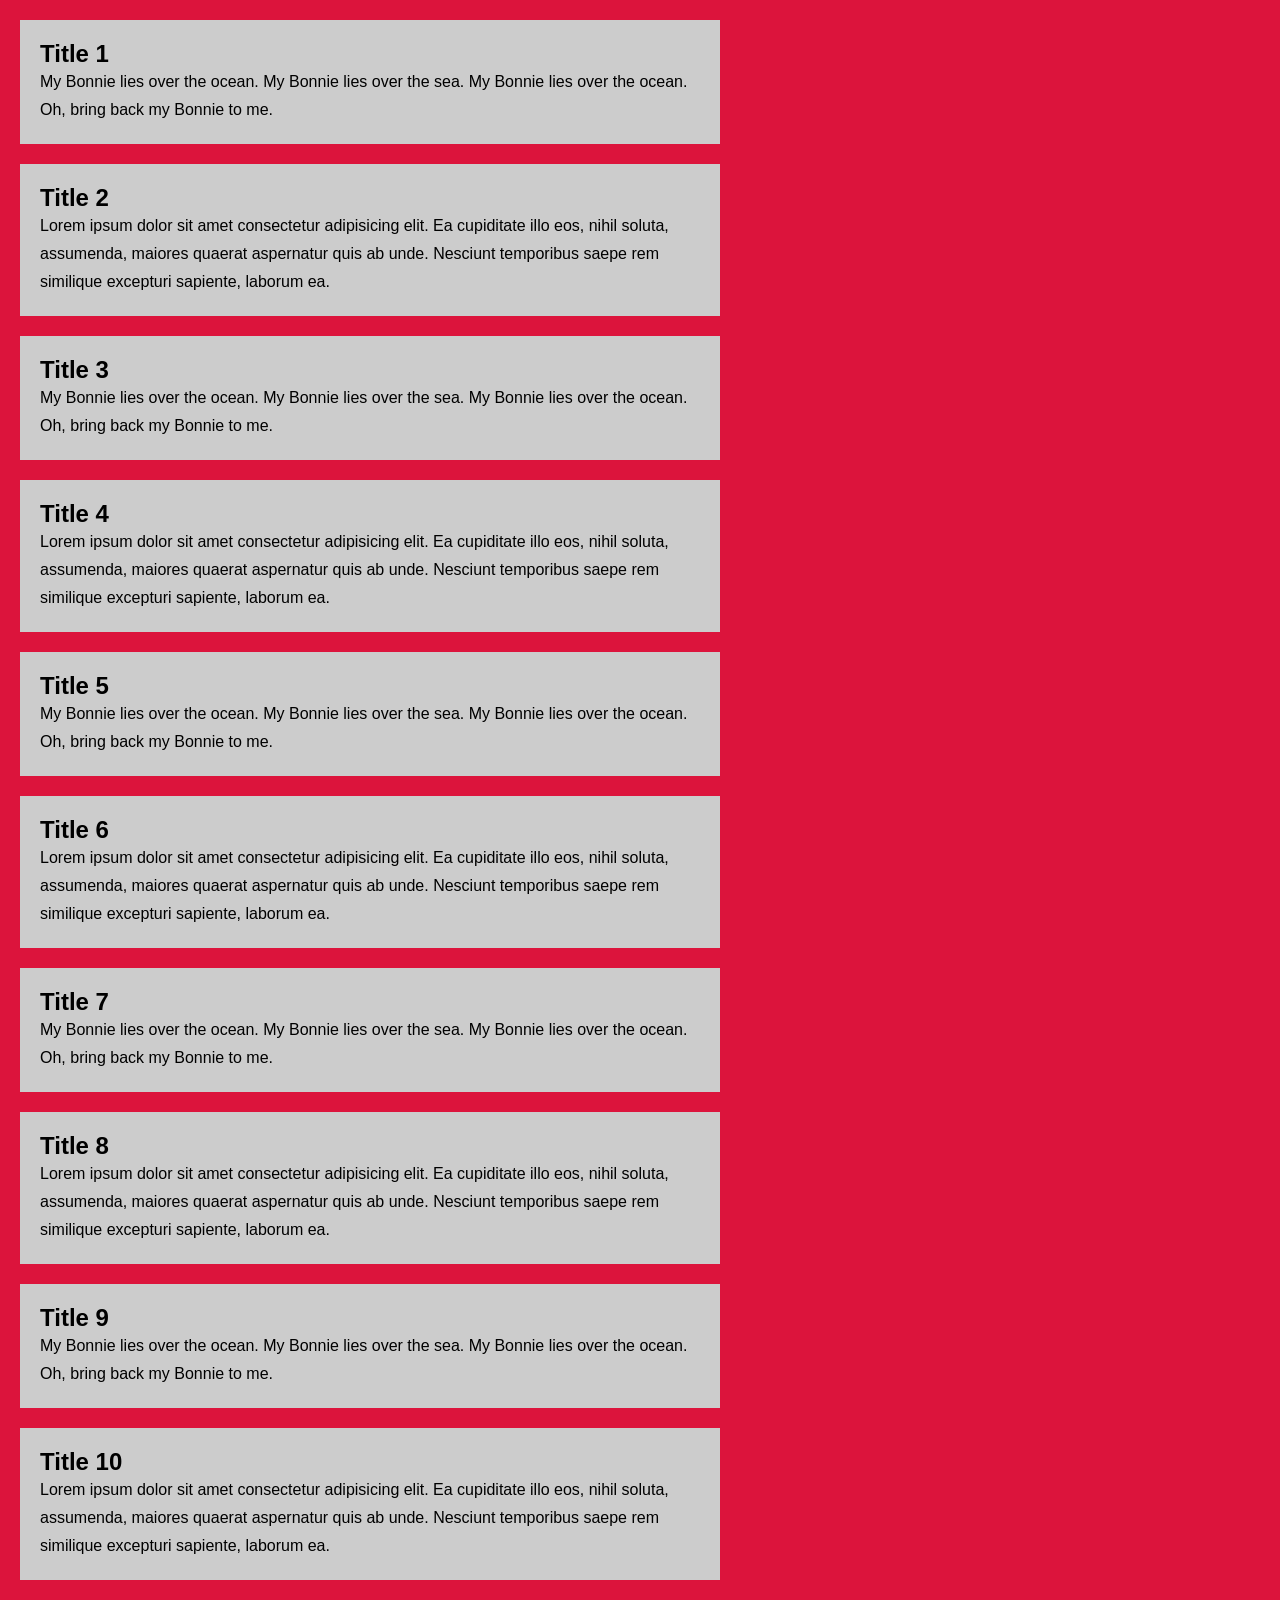
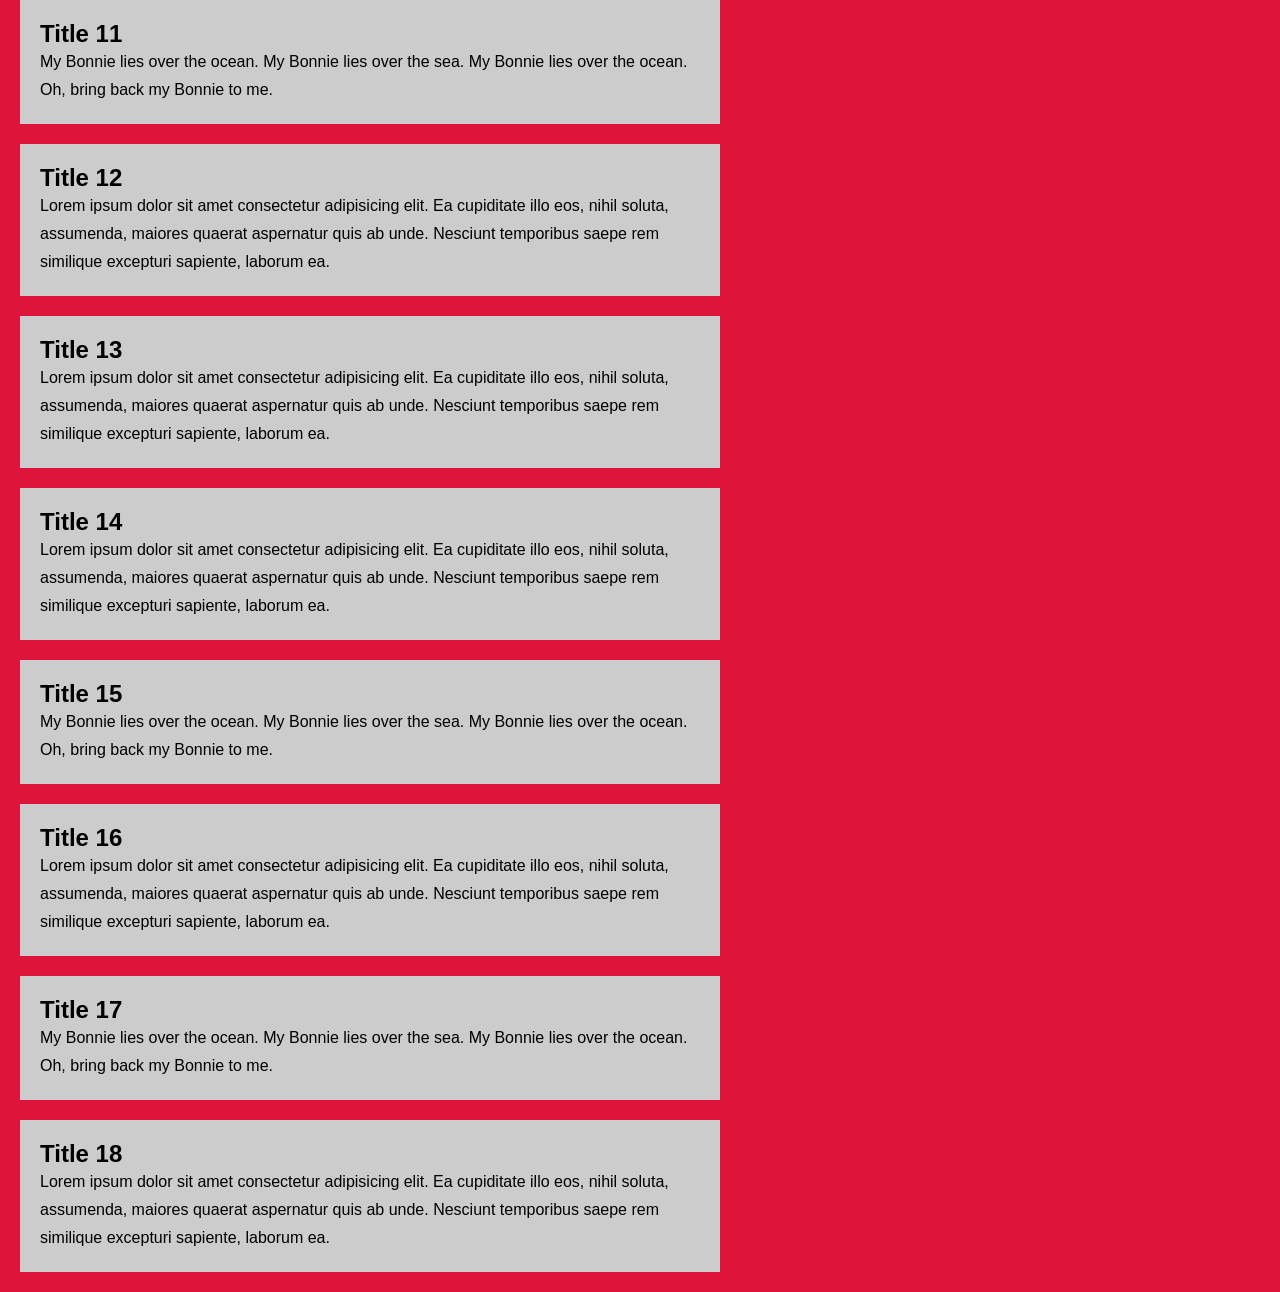
<file: 03. Custom Scrollbar/index.html>
<html lang="en">
  <head>
    <meta charset="UTF-8" />
    <meta http-equiv="X-UA-Compatible" content="IE=edge" />
    <meta name="viewport" content="width=device-width, initial-scale=1.0" />
    <title>Custom Scrollbar</title>
    <link rel="stylesheet" href="style.css" />
  </head>
  <body>
    <section>
      <div class="card">
        <h2 class="card-title">Title 1</h2>
        <p>
         My Bonnie lies over the ocean.
         
         My Bonnie lies over the sea.
         
         My Bonnie lies over the ocean.
         
         Oh, bring back my Bonnie to me.
        </p>
      </div>
      <div class="card">
        <h2 class="card-title">Title 2</h2>
        <p>
          Lorem ipsum dolor sit amet consectetur adipisicing elit. Ea cupiditate
          illo eos, nihil soluta, assumenda, maiores quaerat aspernatur quis ab
          unde. Nesciunt temporibus saepe rem similique excepturi sapiente,
          laborum ea.
        </p>
      </div>
      <div class="card">
        <h2 class="card-title">Title 3</h2>
        <p>
         My Bonnie lies over the ocean.
         
         My Bonnie lies over the sea.
         
         My Bonnie lies over the ocean.
         
         Oh, bring back my Bonnie to me.
        </p>
      </div>
      <div class="card">
        <h2 class="card-title">Title 4</h2>
        <p>
          Lorem ipsum dolor sit amet consectetur adipisicing elit. Ea cupiditate
          illo eos, nihil soluta, assumenda, maiores quaerat aspernatur quis ab
          unde. Nesciunt temporibus saepe rem similique excepturi sapiente,
          laborum ea.
        </p>
      </div>
      <div class="card">
        <h2 class="card-title">Title 5</h2>
        <p>
        My Bonnie lies over the ocean.
         
         My Bonnie lies over the sea.
         
         My Bonnie lies over the ocean.
         
         Oh, bring back my Bonnie to me.
        </p>
      </div>
      <div class="card">
        <h2 class="card-title">Title 6</h2>
        <p>
          Lorem ipsum dolor sit amet consectetur adipisicing elit. Ea cupiditate
          illo eos, nihil soluta, assumenda, maiores quaerat aspernatur quis ab
          unde. Nesciunt temporibus saepe rem similique excepturi sapiente,
          laborum ea.
        </p>
      </div>
      <div class="card">
        <h2 class="card-title">Title 7</h2>
        <p>
         My Bonnie lies over the ocean.
         
         My Bonnie lies over the sea.
         
         My Bonnie lies over the ocean.
         
         Oh, bring back my Bonnie to me.
        </p>
      </div>
      <div class="card">
        <h2 class="card-title">Title 8</h2>
        <p>
          Lorem ipsum dolor sit amet consectetur adipisicing elit. Ea cupiditate
          illo eos, nihil soluta, assumenda, maiores quaerat aspernatur quis ab
          unde. Nesciunt temporibus saepe rem similique excepturi sapiente,
          laborum ea.
        </p>
      </div>
      <div class="card">
        <h2 class="card-title">Title 9</h2>
        <p>
         My Bonnie lies over the ocean.
         
         My Bonnie lies over the sea.
         
         My Bonnie lies over the ocean.
         
         Oh, bring back my Bonnie to me.
        </p>
      </div>
      <div class="card">
        <h2 class="card-title">Title 10</h2>
        <p>
          Lorem ipsum dolor sit amet consectetur adipisicing elit. Ea cupiditate
          illo eos, nihil soluta, assumenda, maiores quaerat aspernatur quis ab
          unde. Nesciunt temporibus saepe rem similique excepturi sapiente,
          laborum ea.
        </p>
      </div>
      <div class="card">
        <h2 class="card-title">Title 11</h2>
        <p>
         My Bonnie lies over the ocean.
         
         My Bonnie lies over the sea.
         
         My Bonnie lies over the ocean.
         
         Oh, bring back my Bonnie to me.
        </p>
      </div>
      <div class="card">
        <h2 class="card-title">Title 12</h2>
        <p>
          Lorem ipsum dolor sit amet consectetur adipisicing elit. Ea cupiditate
          illo eos, nihil soluta, assumenda, maiores quaerat aspernatur quis ab
          unde. Nesciunt temporibus saepe rem similique excepturi sapiente,
          laborum ea.
        </p>
      </div>
      <div class="card">
        <h2 class="card-title">Title 13</h2>
        <p>
          Lorem ipsum dolor sit amet consectetur adipisicing elit. Ea cupiditate
          illo eos, nihil soluta, assumenda, maiores quaerat aspernatur quis ab
          unde. Nesciunt temporibus saepe rem similique excepturi sapiente,
          laborum ea.
        </p>
      </div>
      <div class="card">
        <h2 class="card-title">Title 14</h2>
        <p>
          Lorem ipsum dolor sit amet consectetur adipisicing elit. Ea cupiditate
          illo eos, nihil soluta, assumenda, maiores quaerat aspernatur quis ab
          unde. Nesciunt temporibus saepe rem similique excepturi sapiente,
          laborum ea.
        </p>
      </div>
      <div class="card">
        <h2 class="card-title">Title 15</h2>
        <p>
         My Bonnie lies over the ocean.
         
         My Bonnie lies over the sea.
         
         My Bonnie lies over the ocean.
         
         Oh, bring back my Bonnie to me.
        </p>
      </div>
      <div class="card">
        <h2 class="card-title">Title 16</h2>
        <p>
          Lorem ipsum dolor sit amet consectetur adipisicing elit. Ea cupiditate
          illo eos, nihil soluta, assumenda, maiores quaerat aspernatur quis ab
          unde. Nesciunt temporibus saepe rem similique excepturi sapiente,
          laborum ea.
        </p>
      </div>
      <div class="card">
        <h2 class="card-title">Title 17</h2>
        <p>
         My Bonnie lies over the ocean.
         
         My Bonnie lies over the sea.
         
         My Bonnie lies over the ocean.
         
         Oh, bring back my Bonnie to me.
        </p>
      </div>
      <div class="card">
        <h2 class="card-title">Title 18</h2>
        <p>
          Lorem ipsum dolor sit amet consectetur adipisicing elit. Ea cupiditate
          illo eos, nihil soluta, assumenda, maiores quaerat aspernatur quis ab
          unde. Nesciunt temporibus saepe rem similique excepturi sapiente,
          laborum ea.
        </p>
      </div>
    </section>
  </body>
</html>
</file>
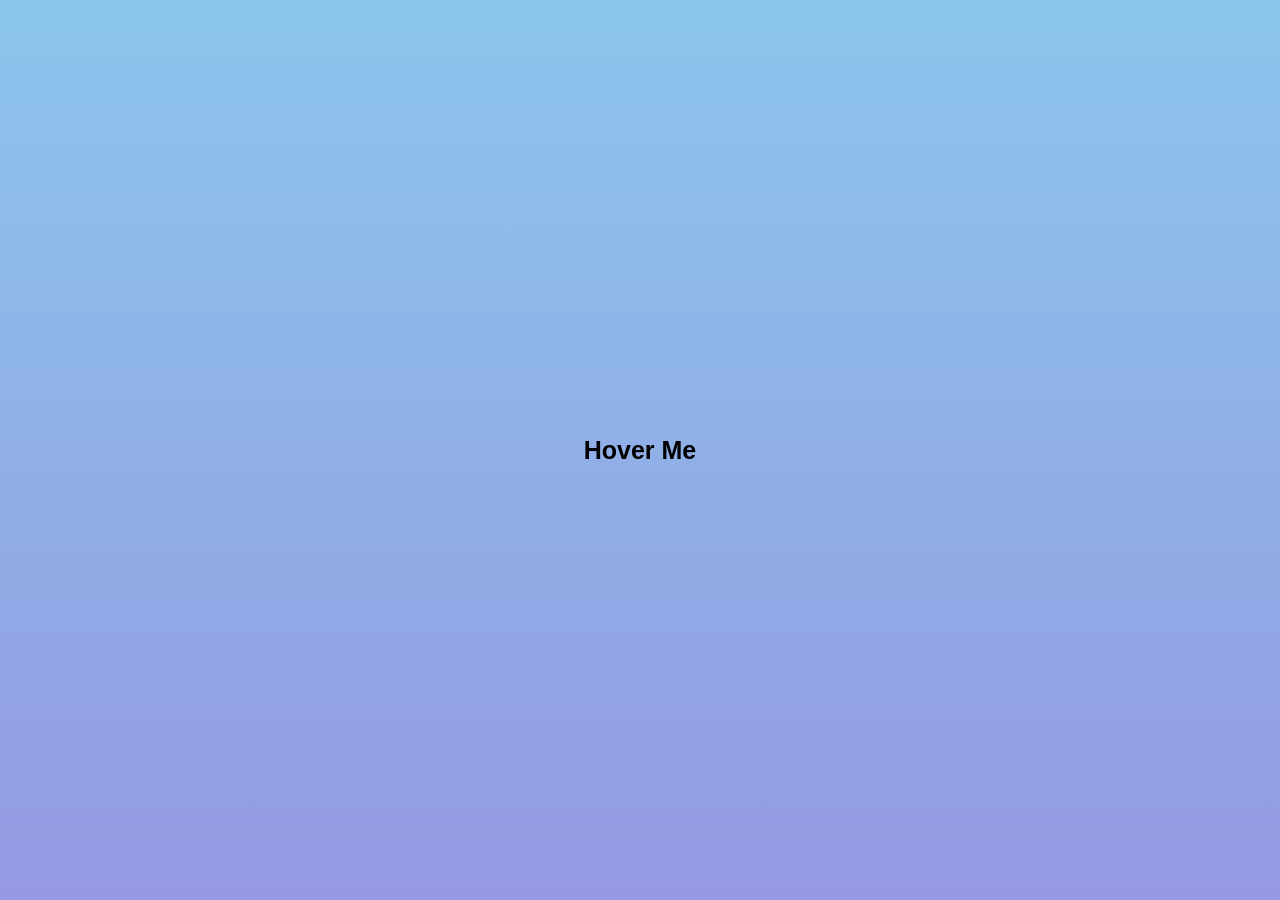
<file: 09. Tooltip/index.html>
<html lang="en">
  <head>
    <meta charset="UTF-8" />
    <meta http-equiv="X-UA-Compatible" content="IE=edge" />
    <meta name="viewport" content="width=device-width, initial-scale=1.0" />
    <title>Tooltip</title>
    <link rel="stylesheet" href="style.css" />
  </head>
  <body>
    <div id="container">
      <span id="tooltip-content">Tooltip Text</span>
      <span>Hover Me</span>
    </div>
  </body>
</html>
</file>
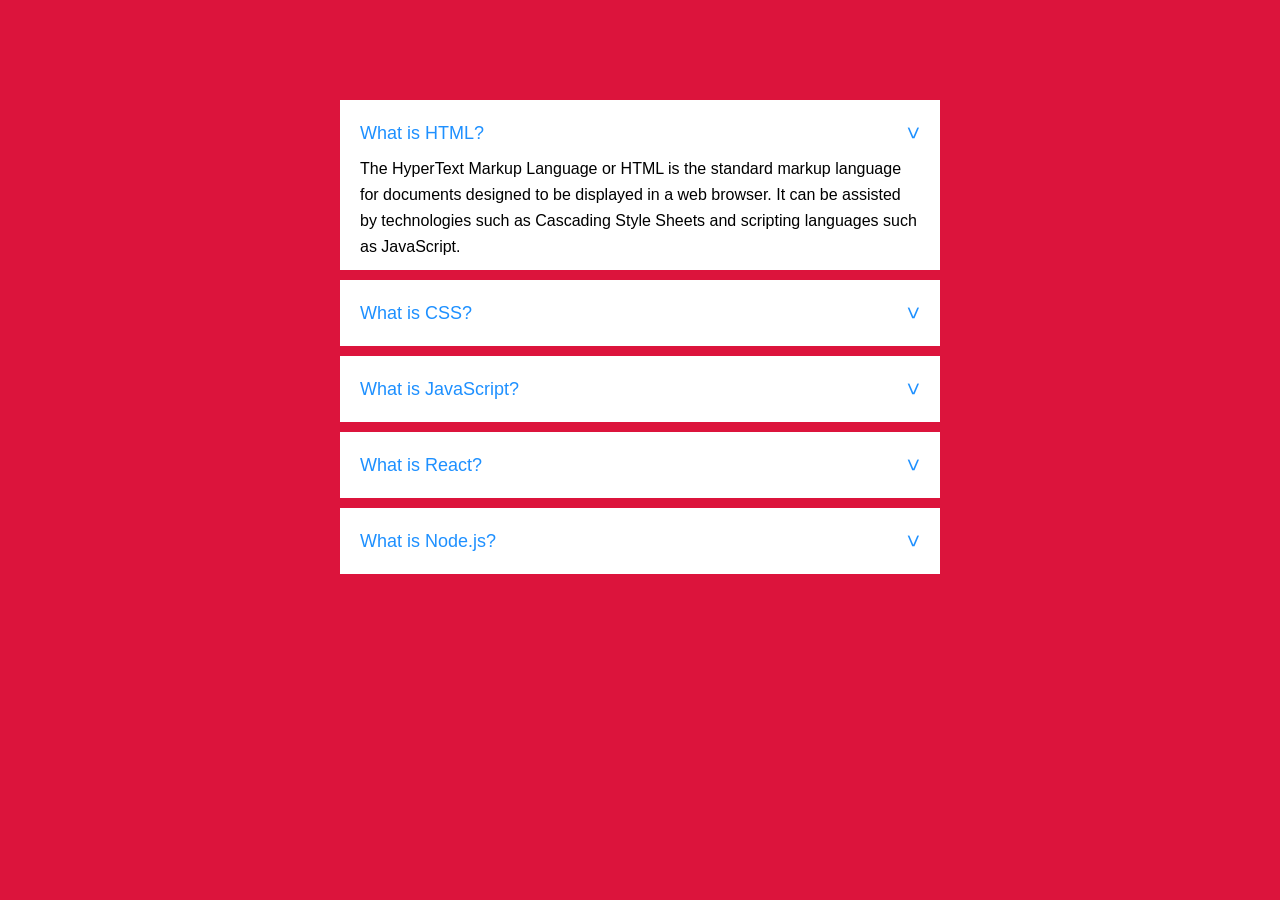
<file: 10. Accordion/index.html>
<html lang="en">
  <head>
    <meta charset="UTF-8" />
    <meta http-equiv="X-UA-Compatible" content="IE=edge" />
    <meta name="viewport" content="width=device-width, initial-scale=1.0" />
    <title>Accordion</title>
    <link rel="stylesheet" href="style.css" />
  </head>
  <body>
    <ul id="accordion">
      <li>
        <label for="first">What is HTML? <span>&#x3e;</span></label>
        <input type="radio" name="accordion" id="first" checked />
        <div class="content">
          <p>
            The HyperText Markup Language or HTML is the standard markup
            language for documents designed to be displayed in a web browser. It
            can be assisted by technologies such as Cascading Style Sheets and
            scripting languages such as JavaScript.
          </p>
        </div>
      </li>
      <li>
        <label for="second">What is CSS? <span>&#x3e;</span></label>
        <input type="radio" name="accordion" id="second" />
        <div class="content">
          <p>
            Cascading Style Sheets is a style sheet language used for describing
            the presentation of a document written in a markup language such as
            HTML. CSS is a cornerstone technology of the World Wide Web,
            alongside HTML and JavaScript.
          </p>
        </div>
      </li>
      <li>
        <label for="third">What is JavaScript? <span>&#x3e;</span></label>
        <input type="radio" name="accordion" id="third" />
        <div class="content">
          <p>
            JavaScript, often abbreviated JS, is a programming language that is
            one of the core technologies of the World Wide Web, alongside HTML
            and CSS. Over 97% of websites use JavaScript on the client side for
            web page behavior, often incorporating third-party libraries.
          </p>
        </div>
      </li>
      <li>
        <label for="fourth">What is React? <span>&#x3e;</span></label>
        <input type="radio" name="accordion" id="fourth" />
        <div class="content">
          <p>
            React is a free and open-source front-end JavaScript library for
            building user interfaces based on UI components. It is maintained by
            Meta and a community of individual developers and companies.
          </p>
        </div>
      </li>
      <li>
        <label for="fifth">What is Node.js? <span>&#x3e;</span></label>
        <input type="radio" name="accordion" id="fifth" />
        <div class="content">
          <p>
            Node.js is an open-source, cross-platform, back-end JavaScript
            runtime environment that runs on the V8 engine and executes
            JavaScript code outside a web browser
          </p>
        </div>
      </li>
    </ul>
  </body>
</html>
</file>
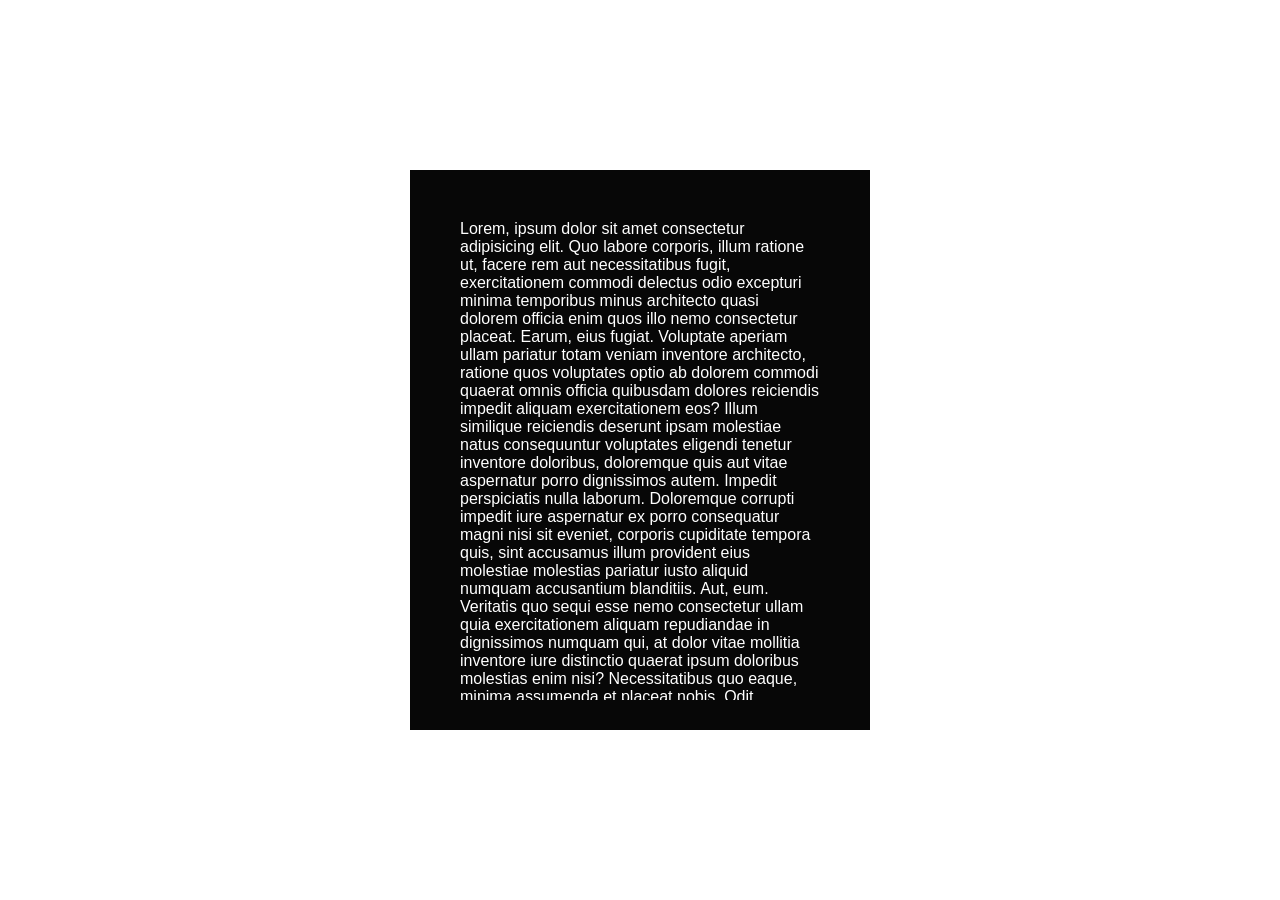
<file: 11. Scrollbar/index.html>
<html lang="en">
  <head>
    <meta charset="UTF-8" />
    <meta http-equiv="X-UA-Compatible" content="IE=edge" />
    <meta name="viewport" content="width=device-width, initial-scale=1.0" />
    <title>Scrollbar</title>
    <link rel="stylesheet" href="style.css" />
  </head>
  <body>
    <section class="scroll-container">
      <div class="scroll-div">
        <div class="scroll-object">
          Lorem, ipsum dolor sit amet consectetur adipisicing elit. Quo labore
          corporis, illum ratione ut, facere rem aut necessitatibus fugit,
          exercitationem commodi delectus odio excepturi minima temporibus minus
          architecto quasi dolorem officia enim quos illo nemo consectetur
          placeat. Earum, eius fugiat. Voluptate aperiam ullam pariatur totam
          veniam inventore architecto, ratione quos voluptates optio ab dolorem
          commodi quaerat omnis officia quibusdam dolores reiciendis impedit
          aliquam exercitationem eos? Illum similique reiciendis deserunt ipsam
          molestiae natus consequuntur voluptates eligendi tenetur inventore
          doloribus, doloremque quis aut vitae aspernatur porro dignissimos
          autem. Impedit perspiciatis nulla laborum. Doloremque corrupti impedit
          iure aspernatur ex porro consequatur magni nisi sit eveniet, corporis
          cupiditate tempora quis, sint accusamus illum provident eius molestiae
          molestias pariatur iusto aliquid numquam accusantium blanditiis. Aut,
          eum. Veritatis quo sequi esse nemo consectetur ullam quia
          exercitationem aliquam repudiandae in dignissimos numquam qui, at
          dolor vitae mollitia inventore iure distinctio quaerat ipsum doloribus
          molestias enim nisi? Necessitatibus quo eaque, minima assumenda et
          placeat nobis. Odit accusamus quisquam fugit molestiae et! At
          provident reprehenderit veniam quas porro eaque enim ducimus neque
          tempore nesciunt pariatur assumenda, voluptates, quod deleniti soluta,
          nostrum ex ratione consequuntur distinctio vero magni blanditiis in
          optio dignissimos? Dolorum error deleniti necessitatibus, quibusdam
          distinctio neque beatae, eaque magnam nulla eum maiores explicabo
          ipsum magni voluptates, dolore adipisci qui ea debitis quod. Est,
          officia error? Natus fugiat impedit et voluptas minus quisquam
          voluptatum magni provident quos voluptates, delectus, veritatis
          accusamus voluptate eveniet mollitia aliquid nisi assumenda reiciendis
          laborum officiis illum magnam a? Reprehenderit vel animi adipisci
          doloribus explicabo dolorum odio consectetur, totam placeat illum
          quam! Impedit alias velit saepe, quis sapiente architecto laboriosam
          porro officiis omnis, unde minus corporis voluptate. Voluptates,
          quisquam deleniti vero impedit inventore corrupti repudiandae nesciunt
          facilis placeat fugiat corporis et autem mollitia! Nam id consectetur,
          voluptatum libero recusandae ipsam assumenda. Ad provident aperiam,
          laborum praesentium nihil iure voluptates et natus temporibus eum
          aliquam ratione similique eveniet repellat nisi velit, commodi fuga
          autem facere soluta. Deleniti numquam officiis ea labore odio minima
          laudantium doloremque asperiores repudiandae id quo ad eum enim,
          cupiditate veniam hic modi minus, praesentium qui! Ut soluta dolore et
          reiciendis ea beatae maxime enim facilis quibusdam. Optio nulla
          dignissimos accusamus mollitia rerum nemo magnam unde illo asperiores,
          voluptatum eius at corporis quos voluptate tempore, quasi praesentium
          debitis non nam in veniam maiores illum, reprehenderit quod. Impedit
          quisquam rem animi iste deleniti error, nemo harum illum inventore
          dolores quo eum officiis minus, eaque corporis. Ipsam perferendis
          labore qui exercitationem voluptatibus quam dignissimos non, harum
          animi nobis quaerat nesciunt, itaque quasi aperiam minus, maiores
          officia rem dolorem! Perspiciatis architecto sint molestiae ipsam,
          repellat consequuntur ipsum pariatur assumenda cum similique harum
          laborum quo molestias iure iste laudantium recusandae nostrum. Ea
          reiciendis dignissimos nostrum laborum obcaecati perspiciatis aliquam
          praesentium officiis repellendus maiores aperiam quibusdam facere
          sapiente similique temporibus distinctio officia autem non ipsum
          corrupti, corporis atque, nulla illo? Iure aspernatur non praesentium
          libero nobis, facilis corporis officiis quia, soluta quam sapiente
          enim qui ex adipisci iusto minus quaerat commodi. Beatae alias ab
          iusto cupiditate veniam!
        </div>
      </div>
    </section>
  </body>
</html>
</file>
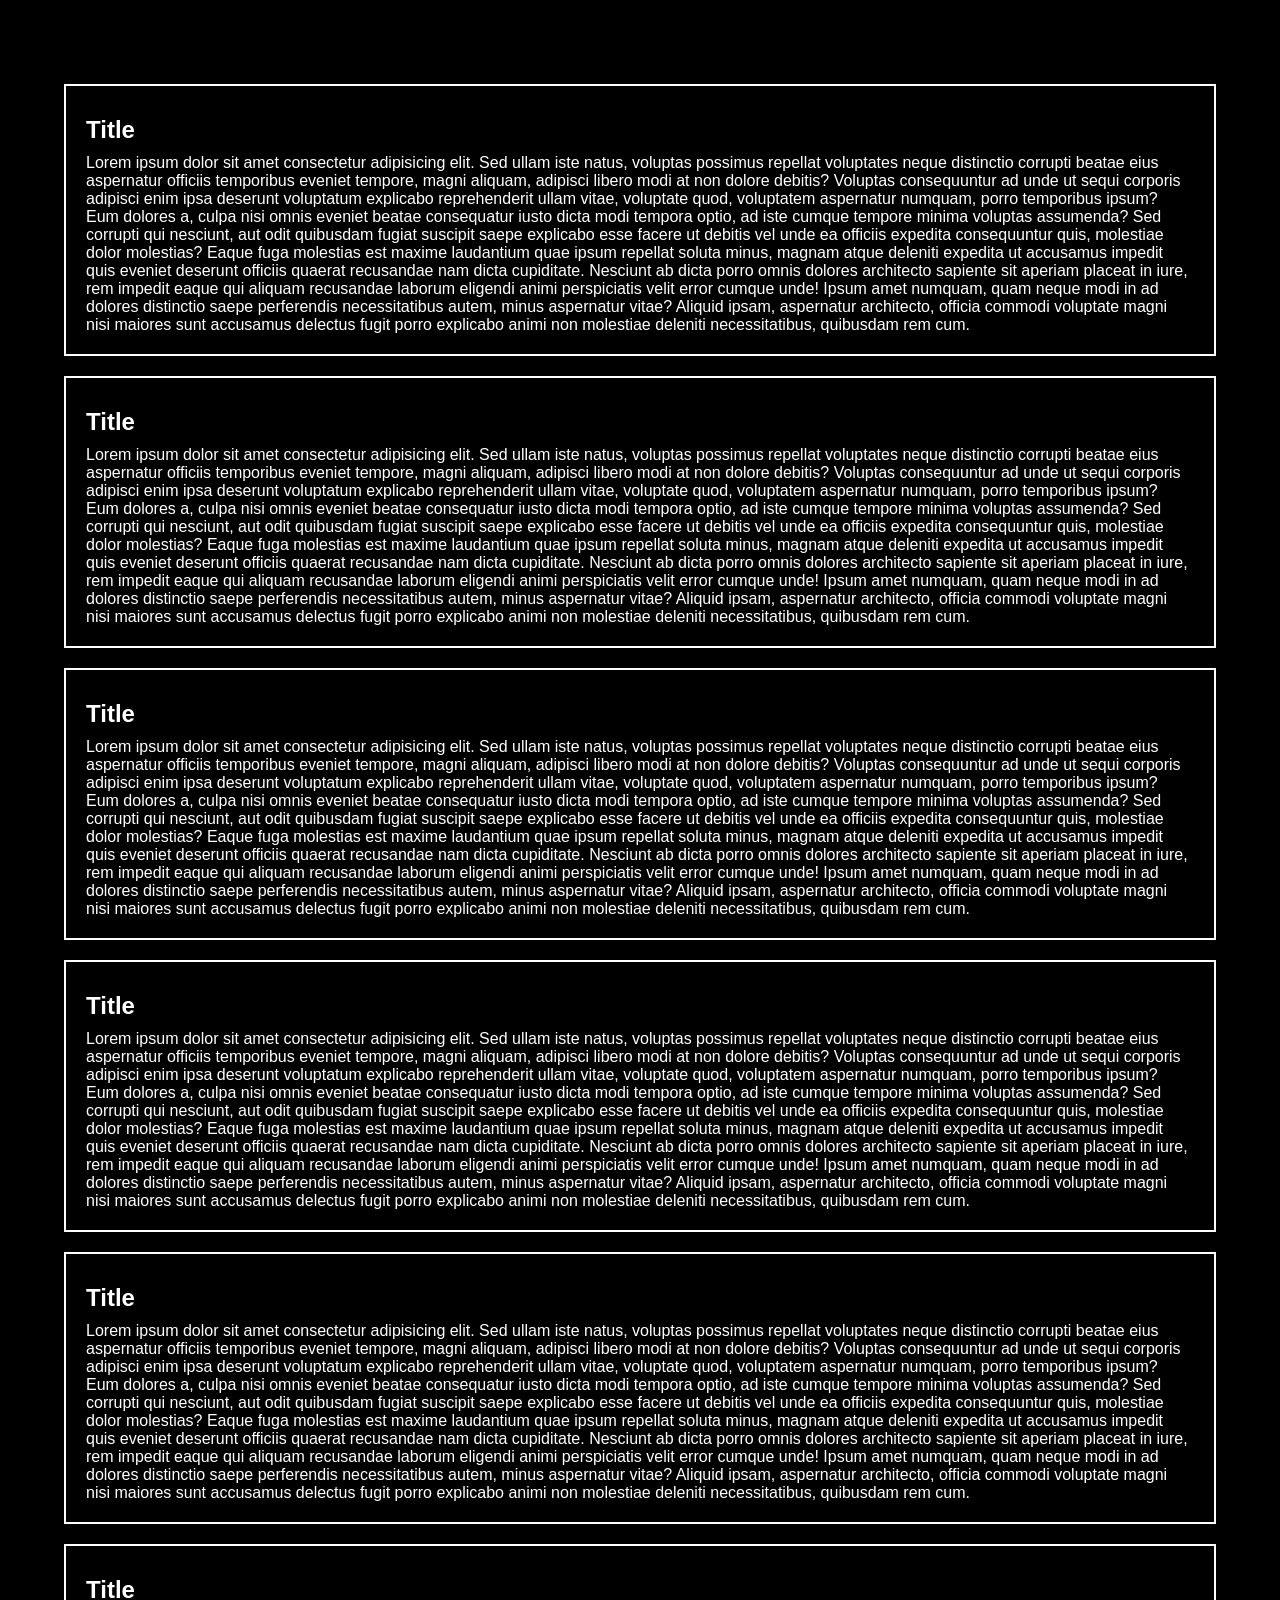
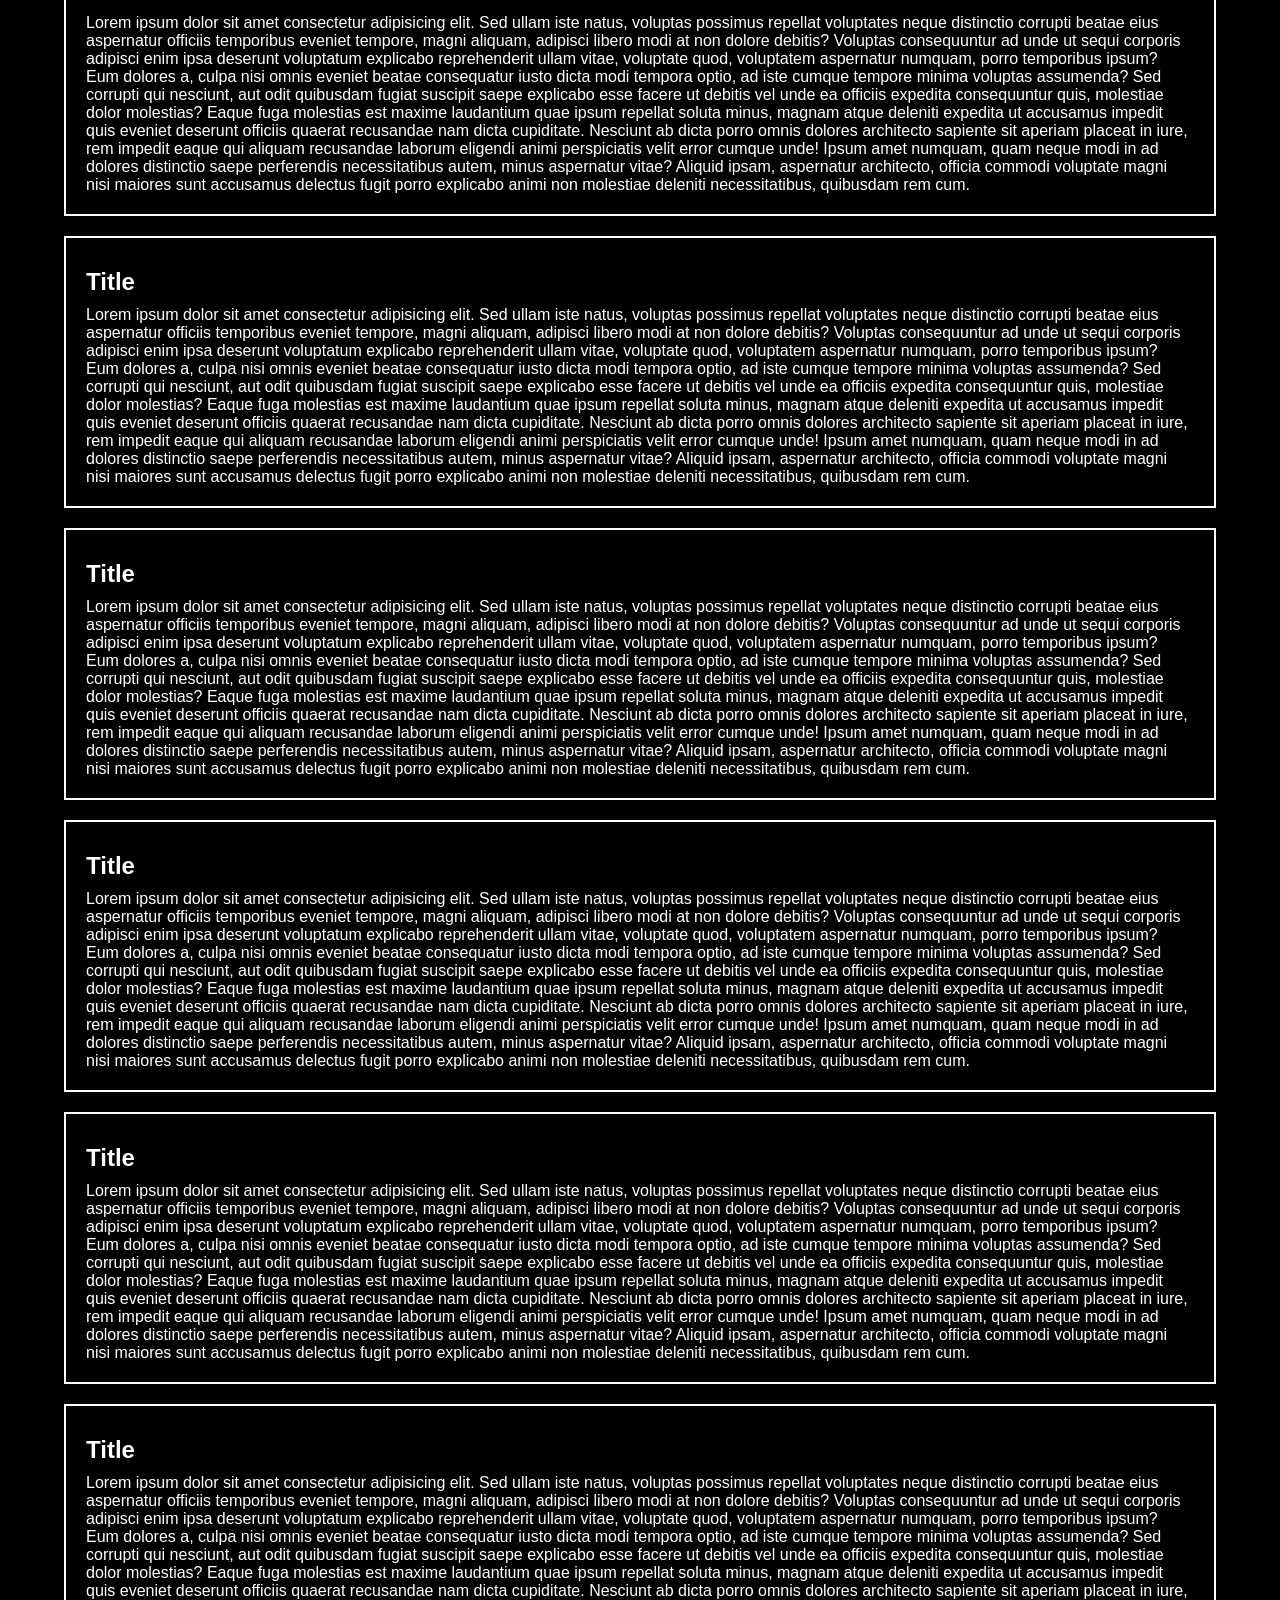
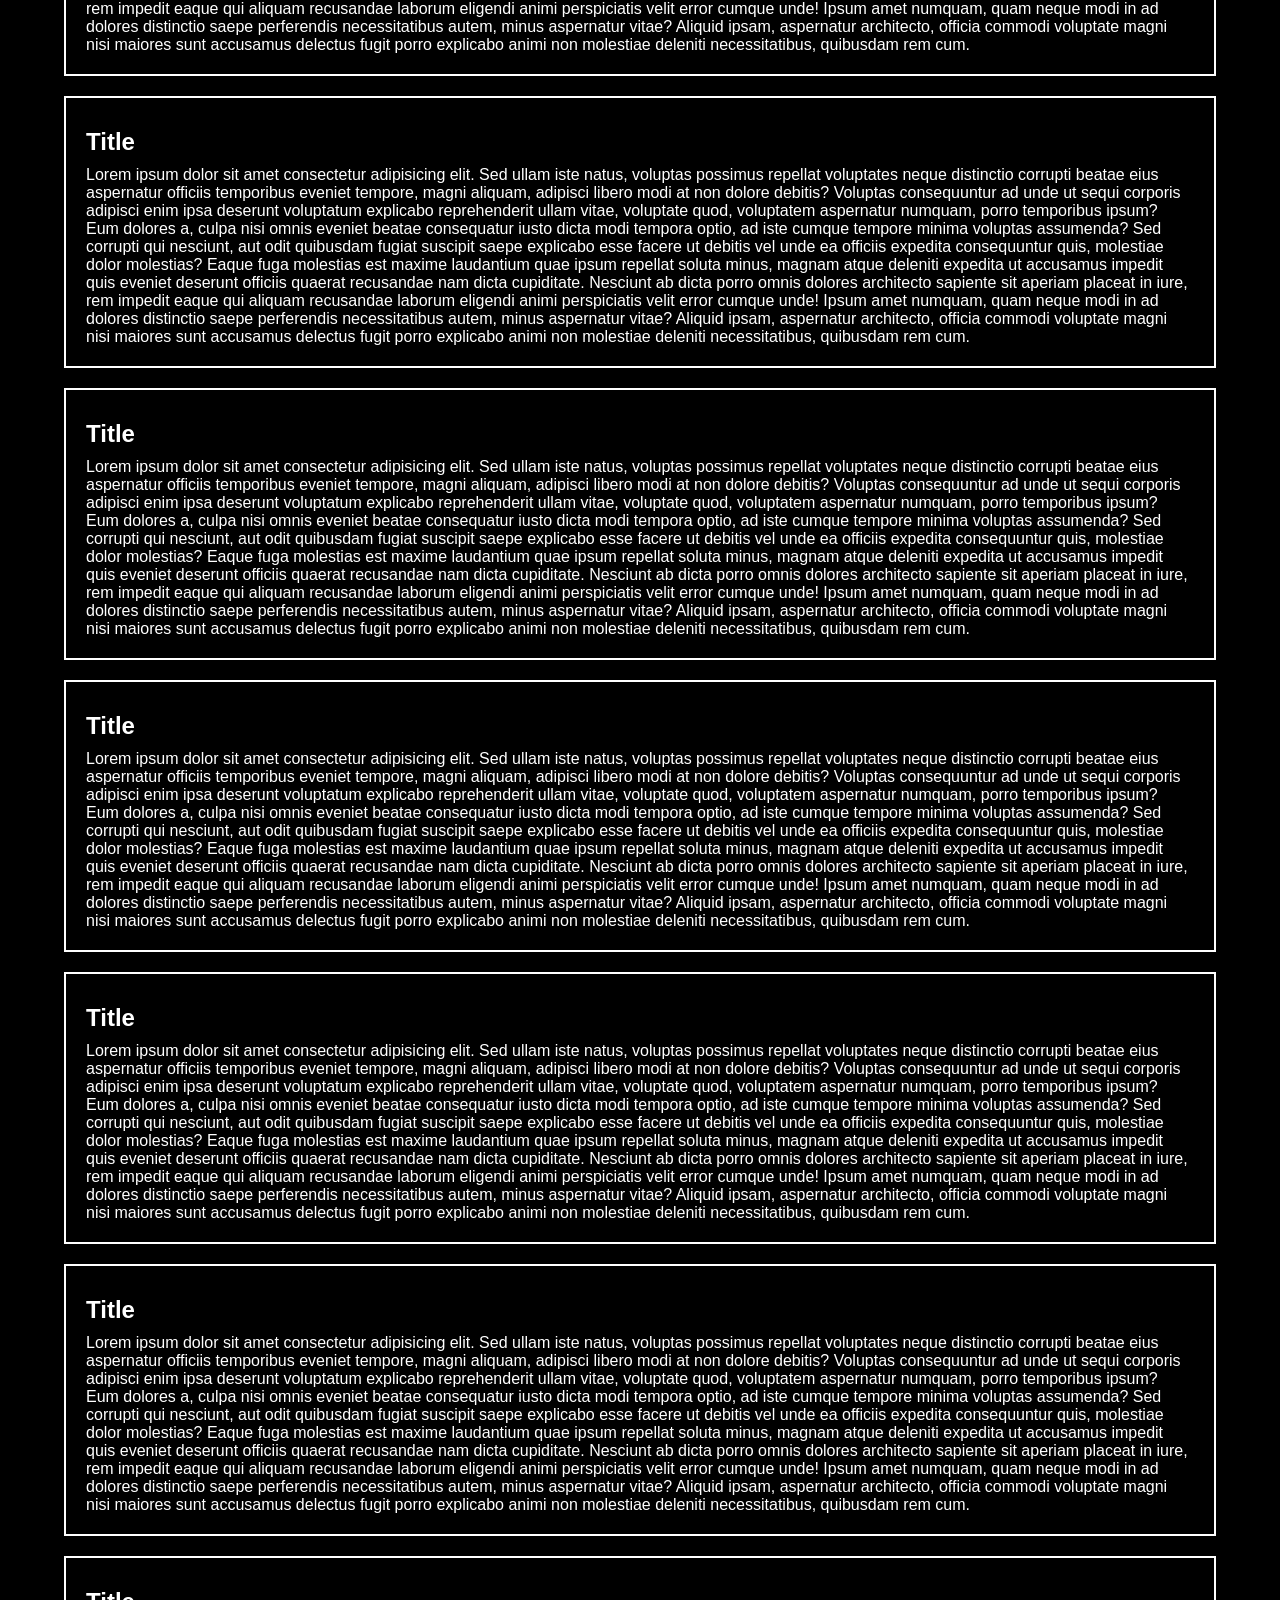
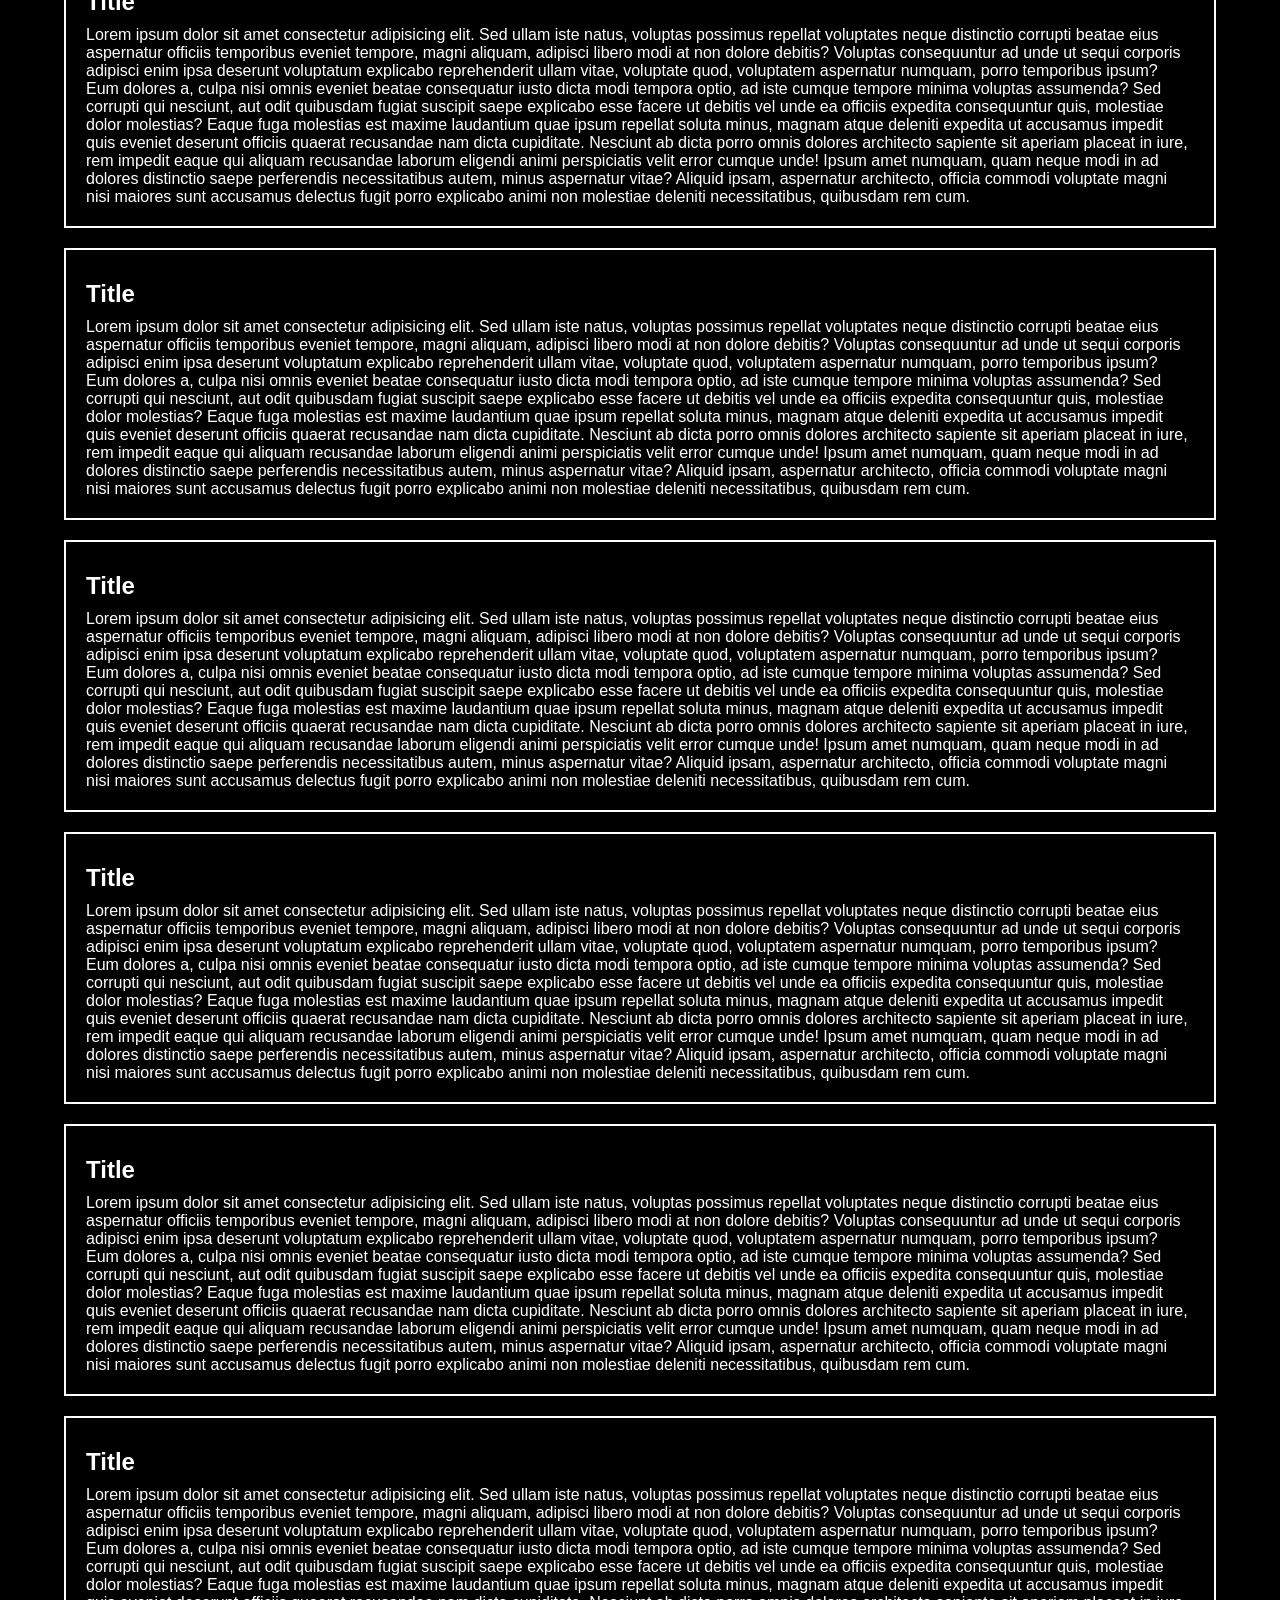
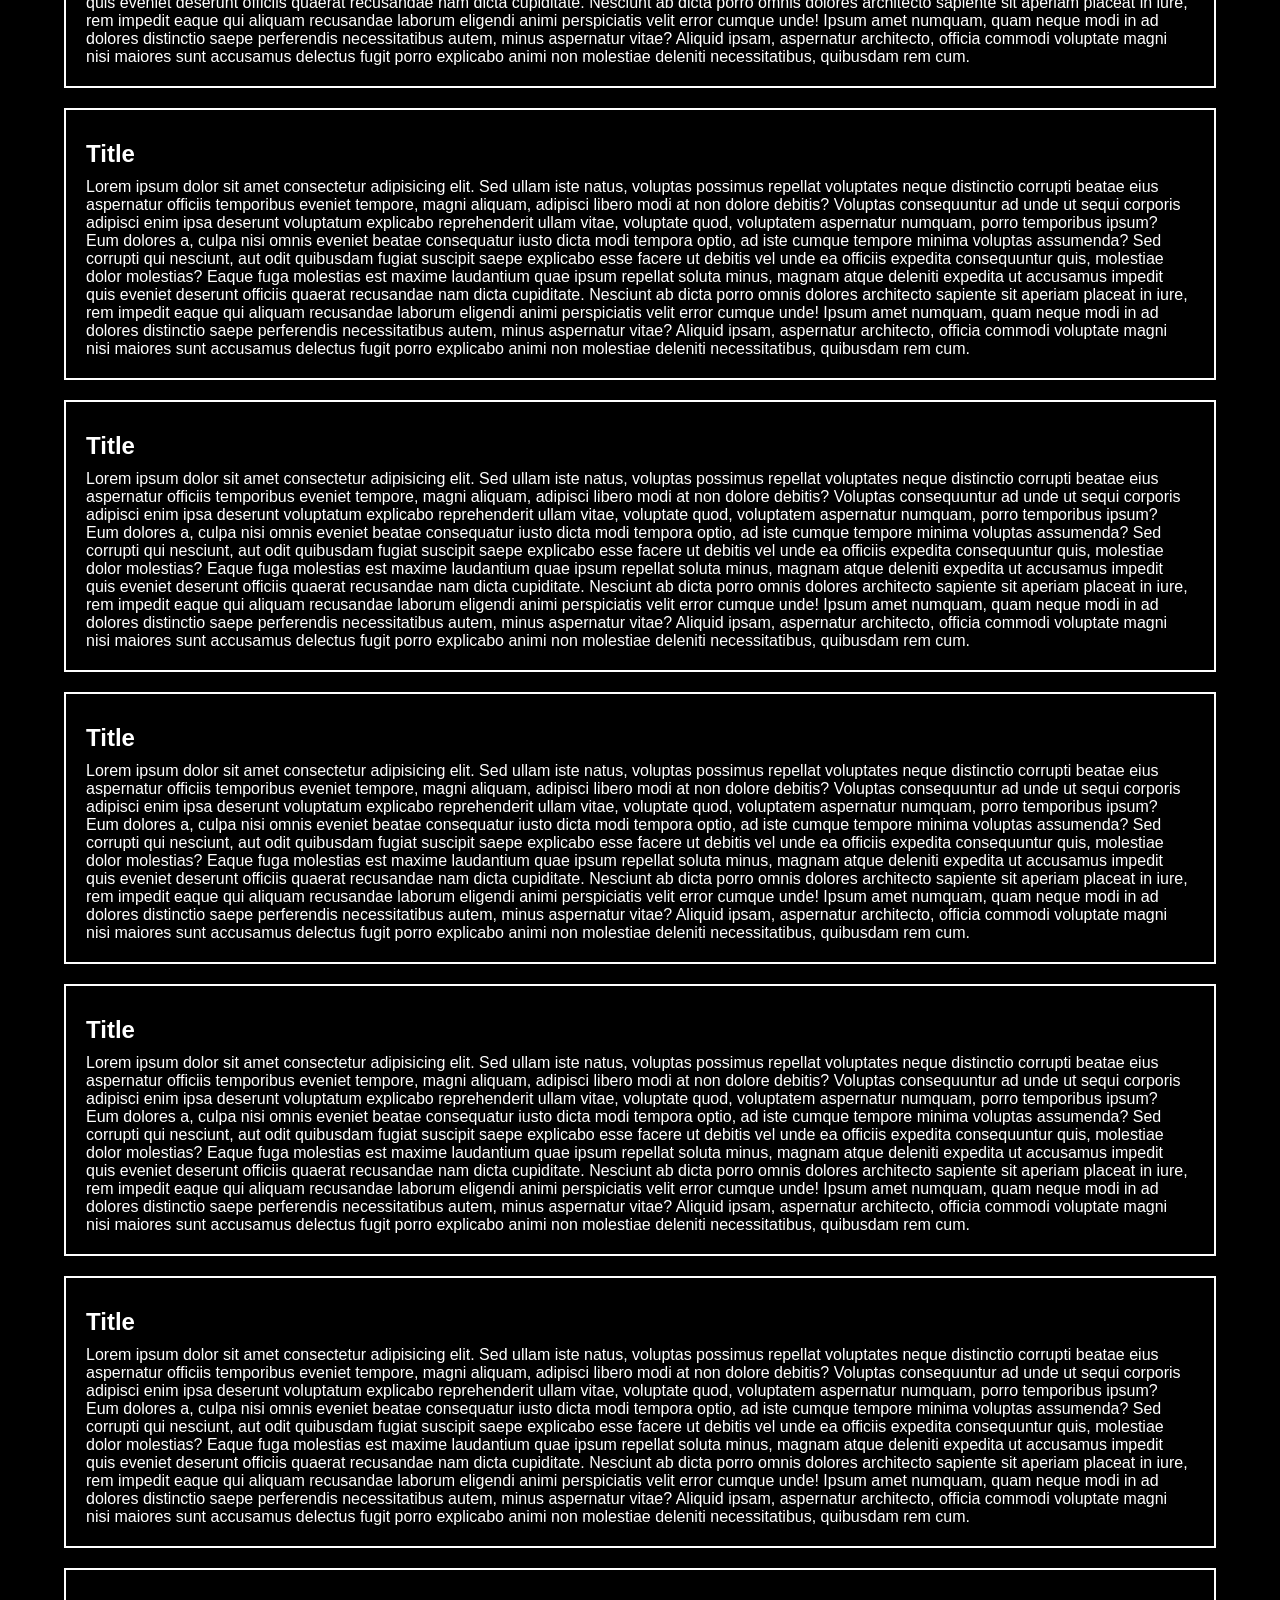
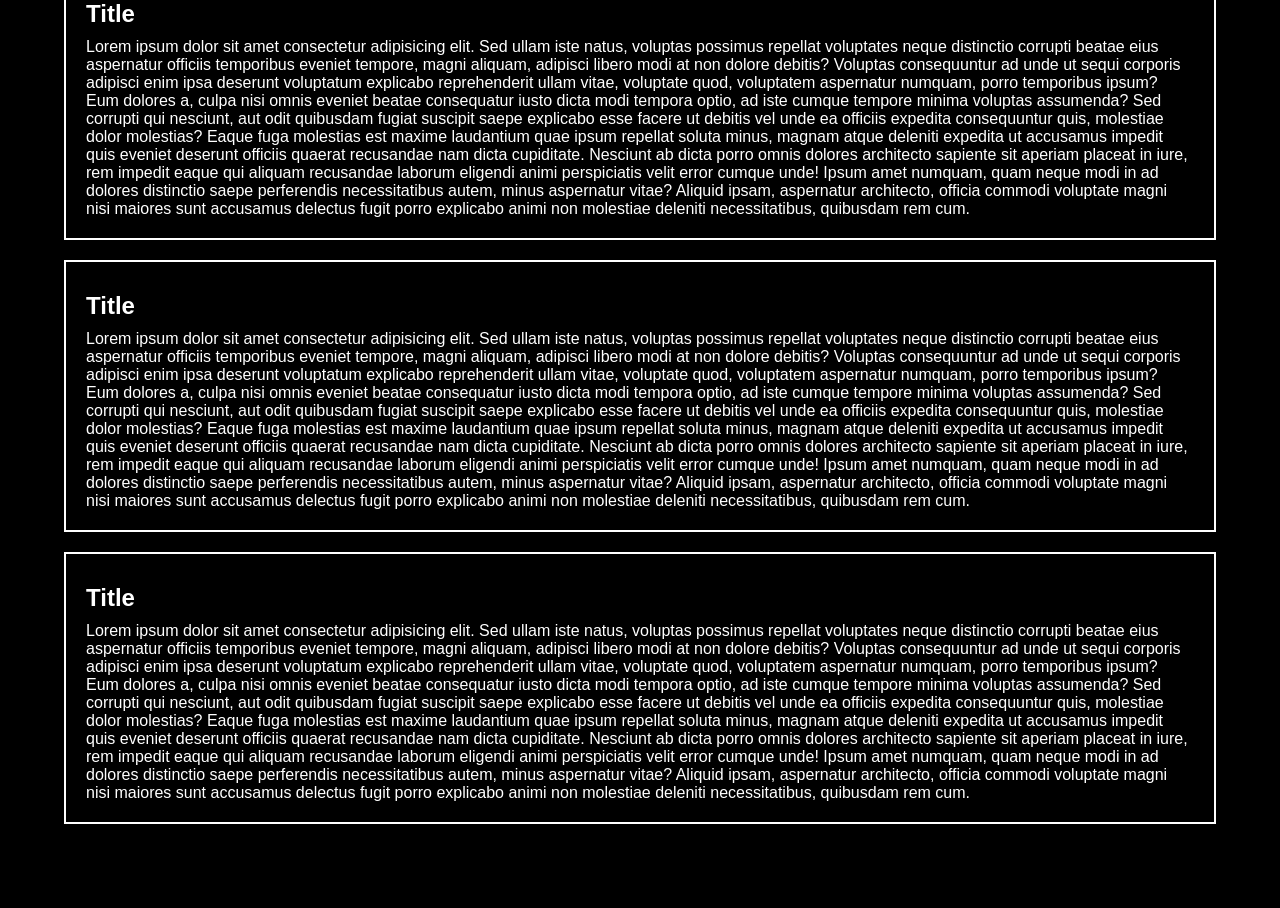
<file: 13. Page Scroll Indicator/index.html>
<!DOCTYPE html>
<html>
  <head>
    <meta charset="utf-8" />
    <meta http-equiv="X-UA-Compatible" content="IE=edge" />
    <meta name="viewport" content="width=device-width,initial-scale=1.0" />
    <title>Page Scroll Indicator</title>
    <link rel="stylesheet" href="style.css" />
  </head>
  <body>
    <div class="content">
      <!-- (section>h1{Title}+p{lorem200})*30 -->
      <section>
        <h1>Title</h1>
        <p>Lorem ipsum dolor sit amet consectetur adipisicing elit. Sed ullam iste natus, voluptas possimus repellat voluptates neque distinctio corrupti beatae eius aspernatur officiis temporibus eveniet tempore, magni aliquam, adipisci libero modi at non dolore debitis? Voluptas consequuntur ad unde ut sequi corporis adipisci enim ipsa deserunt voluptatum explicabo reprehenderit ullam vitae, voluptate quod, voluptatem aspernatur numquam, porro temporibus ipsum? Eum dolores a, culpa nisi omnis eveniet beatae consequatur iusto dicta modi tempora optio, ad iste cumque tempore minima voluptas assumenda? Sed corrupti qui nesciunt, aut odit quibusdam fugiat suscipit saepe explicabo esse facere ut debitis vel unde ea officiis expedita consequuntur quis, molestiae dolor molestias? Eaque fuga molestias est maxime laudantium quae ipsum repellat soluta minus, magnam atque deleniti expedita ut accusamus impedit quis eveniet deserunt officiis quaerat recusandae nam dicta cupiditate. Nesciunt ab dicta porro omnis dolores architecto sapiente sit aperiam placeat in iure, rem impedit eaque qui aliquam recusandae laborum eligendi animi perspiciatis velit error cumque unde! Ipsum amet numquam, quam neque modi in ad dolores distinctio saepe perferendis necessitatibus autem, minus aspernatur vitae? Aliquid ipsam, aspernatur architecto, officia commodi voluptate magni nisi maiores sunt accusamus delectus fugit porro explicabo animi non molestiae deleniti necessitatibus, quibusdam rem cum.</p>
      </section>
      <section>
        <h1>Title</h1>
        <p>Lorem ipsum dolor sit amet consectetur adipisicing elit. Sed ullam iste natus, voluptas possimus repellat voluptates neque distinctio corrupti beatae eius aspernatur officiis temporibus eveniet tempore, magni aliquam, adipisci libero modi at non dolore debitis? Voluptas consequuntur ad unde ut sequi corporis adipisci enim ipsa deserunt voluptatum explicabo reprehenderit ullam vitae, voluptate quod, voluptatem aspernatur numquam, porro temporibus ipsum? Eum dolores a, culpa nisi omnis eveniet beatae consequatur iusto dicta modi tempora optio, ad iste cumque tempore minima voluptas assumenda? Sed corrupti qui nesciunt, aut odit quibusdam fugiat suscipit saepe explicabo esse facere ut debitis vel unde ea officiis expedita consequuntur quis, molestiae dolor molestias? Eaque fuga molestias est maxime laudantium quae ipsum repellat soluta minus, magnam atque deleniti expedita ut accusamus impedit quis eveniet deserunt officiis quaerat recusandae nam dicta cupiditate. Nesciunt ab dicta porro omnis dolores architecto sapiente sit aperiam placeat in iure, rem impedit eaque qui aliquam recusandae laborum eligendi animi perspiciatis velit error cumque unde! Ipsum amet numquam, quam neque modi in ad dolores distinctio saepe perferendis necessitatibus autem, minus aspernatur vitae? Aliquid ipsam, aspernatur architecto, officia commodi voluptate magni nisi maiores sunt accusamus delectus fugit porro explicabo animi non molestiae deleniti necessitatibus, quibusdam rem cum.</p>
      </section>
      <section>
        <h1>Title</h1>
        <p>Lorem ipsum dolor sit amet consectetur adipisicing elit. Sed ullam iste natus, voluptas possimus repellat voluptates neque distinctio corrupti beatae eius aspernatur officiis temporibus eveniet tempore, magni aliquam, adipisci libero modi at non dolore debitis? Voluptas consequuntur ad unde ut sequi corporis adipisci enim ipsa deserunt voluptatum explicabo reprehenderit ullam vitae, voluptate quod, voluptatem aspernatur numquam, porro temporibus ipsum? Eum dolores a, culpa nisi omnis eveniet beatae consequatur iusto dicta modi tempora optio, ad iste cumque tempore minima voluptas assumenda? Sed corrupti qui nesciunt, aut odit quibusdam fugiat suscipit saepe explicabo esse facere ut debitis vel unde ea officiis expedita consequuntur quis, molestiae dolor molestias? Eaque fuga molestias est maxime laudantium quae ipsum repellat soluta minus, magnam atque deleniti expedita ut accusamus impedit quis eveniet deserunt officiis quaerat recusandae nam dicta cupiditate. Nesciunt ab dicta porro omnis dolores architecto sapiente sit aperiam placeat in iure, rem impedit eaque qui aliquam recusandae laborum eligendi animi perspiciatis velit error cumque unde! Ipsum amet numquam, quam neque modi in ad dolores distinctio saepe perferendis necessitatibus autem, minus aspernatur vitae? Aliquid ipsam, aspernatur architecto, officia commodi voluptate magni nisi maiores sunt accusamus delectus fugit porro explicabo animi non molestiae deleniti necessitatibus, quibusdam rem cum.</p>
      </section>
      <section>
        <h1>Title</h1>
        <p>Lorem ipsum dolor sit amet consectetur adipisicing elit. Sed ullam iste natus, voluptas possimus repellat voluptates neque distinctio corrupti beatae eius aspernatur officiis temporibus eveniet tempore, magni aliquam, adipisci libero modi at non dolore debitis? Voluptas consequuntur ad unde ut sequi corporis adipisci enim ipsa deserunt voluptatum explicabo reprehenderit ullam vitae, voluptate quod, voluptatem aspernatur numquam, porro temporibus ipsum? Eum dolores a, culpa nisi omnis eveniet beatae consequatur iusto dicta modi tempora optio, ad iste cumque tempore minima voluptas assumenda? Sed corrupti qui nesciunt, aut odit quibusdam fugiat suscipit saepe explicabo esse facere ut debitis vel unde ea officiis expedita consequuntur quis, molestiae dolor molestias? Eaque fuga molestias est maxime laudantium quae ipsum repellat soluta minus, magnam atque deleniti expedita ut accusamus impedit quis eveniet deserunt officiis quaerat recusandae nam dicta cupiditate. Nesciunt ab dicta porro omnis dolores architecto sapiente sit aperiam placeat in iure, rem impedit eaque qui aliquam recusandae laborum eligendi animi perspiciatis velit error cumque unde! Ipsum amet numquam, quam neque modi in ad dolores distinctio saepe perferendis necessitatibus autem, minus aspernatur vitae? Aliquid ipsam, aspernatur architecto, officia commodi voluptate magni nisi maiores sunt accusamus delectus fugit porro explicabo animi non molestiae deleniti necessitatibus, quibusdam rem cum.</p>
      </section>
      <section>
        <h1>Title</h1>
        <p>Lorem ipsum dolor sit amet consectetur adipisicing elit. Sed ullam iste natus, voluptas possimus repellat voluptates neque distinctio corrupti beatae eius aspernatur officiis temporibus eveniet tempore, magni aliquam, adipisci libero modi at non dolore debitis? Voluptas consequuntur ad unde ut sequi corporis adipisci enim ipsa deserunt voluptatum explicabo reprehenderit ullam vitae, voluptate quod, voluptatem aspernatur numquam, porro temporibus ipsum? Eum dolores a, culpa nisi omnis eveniet beatae consequatur iusto dicta modi tempora optio, ad iste cumque tempore minima voluptas assumenda? Sed corrupti qui nesciunt, aut odit quibusdam fugiat suscipit saepe explicabo esse facere ut debitis vel unde ea officiis expedita consequuntur quis, molestiae dolor molestias? Eaque fuga molestias est maxime laudantium quae ipsum repellat soluta minus, magnam atque deleniti expedita ut accusamus impedit quis eveniet deserunt officiis quaerat recusandae nam dicta cupiditate. Nesciunt ab dicta porro omnis dolores architecto sapiente sit aperiam placeat in iure, rem impedit eaque qui aliquam recusandae laborum eligendi animi perspiciatis velit error cumque unde! Ipsum amet numquam, quam neque modi in ad dolores distinctio saepe perferendis necessitatibus autem, minus aspernatur vitae? Aliquid ipsam, aspernatur architecto, officia commodi voluptate magni nisi maiores sunt accusamus delectus fugit porro explicabo animi non molestiae deleniti necessitatibus, quibusdam rem cum.</p>
      </section>
      <section>
        <h1>Title</h1>
        <p>Lorem ipsum dolor sit amet consectetur adipisicing elit. Sed ullam iste natus, voluptas possimus repellat voluptates neque distinctio corrupti beatae eius aspernatur officiis temporibus eveniet tempore, magni aliquam, adipisci libero modi at non dolore debitis? Voluptas consequuntur ad unde ut sequi corporis adipisci enim ipsa deserunt voluptatum explicabo reprehenderit ullam vitae, voluptate quod, voluptatem aspernatur numquam, porro temporibus ipsum? Eum dolores a, culpa nisi omnis eveniet beatae consequatur iusto dicta modi tempora optio, ad iste cumque tempore minima voluptas assumenda? Sed corrupti qui nesciunt, aut odit quibusdam fugiat suscipit saepe explicabo esse facere ut debitis vel unde ea officiis expedita consequuntur quis, molestiae dolor molestias? Eaque fuga molestias est maxime laudantium quae ipsum repellat soluta minus, magnam atque deleniti expedita ut accusamus impedit quis eveniet deserunt officiis quaerat recusandae nam dicta cupiditate. Nesciunt ab dicta porro omnis dolores architecto sapiente sit aperiam placeat in iure, rem impedit eaque qui aliquam recusandae laborum eligendi animi perspiciatis velit error cumque unde! Ipsum amet numquam, quam neque modi in ad dolores distinctio saepe perferendis necessitatibus autem, minus aspernatur vitae? Aliquid ipsam, aspernatur architecto, officia commodi voluptate magni nisi maiores sunt accusamus delectus fugit porro explicabo animi non molestiae deleniti necessitatibus, quibusdam rem cum.</p>
      </section>
      <section>
        <h1>Title</h1>
        <p>Lorem ipsum dolor sit amet consectetur adipisicing elit. Sed ullam iste natus, voluptas possimus repellat voluptates neque distinctio corrupti beatae eius aspernatur officiis temporibus eveniet tempore, magni aliquam, adipisci libero modi at non dolore debitis? Voluptas consequuntur ad unde ut sequi corporis adipisci enim ipsa deserunt voluptatum explicabo reprehenderit ullam vitae, voluptate quod, voluptatem aspernatur numquam, porro temporibus ipsum? Eum dolores a, culpa nisi omnis eveniet beatae consequatur iusto dicta modi tempora optio, ad iste cumque tempore minima voluptas assumenda? Sed corrupti qui nesciunt, aut odit quibusdam fugiat suscipit saepe explicabo esse facere ut debitis vel unde ea officiis expedita consequuntur quis, molestiae dolor molestias? Eaque fuga molestias est maxime laudantium quae ipsum repellat soluta minus, magnam atque deleniti expedita ut accusamus impedit quis eveniet deserunt officiis quaerat recusandae nam dicta cupiditate. Nesciunt ab dicta porro omnis dolores architecto sapiente sit aperiam placeat in iure, rem impedit eaque qui aliquam recusandae laborum eligendi animi perspiciatis velit error cumque unde! Ipsum amet numquam, quam neque modi in ad dolores distinctio saepe perferendis necessitatibus autem, minus aspernatur vitae? Aliquid ipsam, aspernatur architecto, officia commodi voluptate magni nisi maiores sunt accusamus delectus fugit porro explicabo animi non molestiae deleniti necessitatibus, quibusdam rem cum.</p>
      </section>
      <section>
        <h1>Title</h1>
        <p>Lorem ipsum dolor sit amet consectetur adipisicing elit. Sed ullam iste natus, voluptas possimus repellat voluptates neque distinctio corrupti beatae eius aspernatur officiis temporibus eveniet tempore, magni aliquam, adipisci libero modi at non dolore debitis? Voluptas consequuntur ad unde ut sequi corporis adipisci enim ipsa deserunt voluptatum explicabo reprehenderit ullam vitae, voluptate quod, voluptatem aspernatur numquam, porro temporibus ipsum? Eum dolores a, culpa nisi omnis eveniet beatae consequatur iusto dicta modi tempora optio, ad iste cumque tempore minima voluptas assumenda? Sed corrupti qui nesciunt, aut odit quibusdam fugiat suscipit saepe explicabo esse facere ut debitis vel unde ea officiis expedita consequuntur quis, molestiae dolor molestias? Eaque fuga molestias est maxime laudantium quae ipsum repellat soluta minus, magnam atque deleniti expedita ut accusamus impedit quis eveniet deserunt officiis quaerat recusandae nam dicta cupiditate. Nesciunt ab dicta porro omnis dolores architecto sapiente sit aperiam placeat in iure, rem impedit eaque qui aliquam recusandae laborum eligendi animi perspiciatis velit error cumque unde! Ipsum amet numquam, quam neque modi in ad dolores distinctio saepe perferendis necessitatibus autem, minus aspernatur vitae? Aliquid ipsam, aspernatur architecto, officia commodi voluptate magni nisi maiores sunt accusamus delectus fugit porro explicabo animi non molestiae deleniti necessitatibus, quibusdam rem cum.</p>
      </section>
      <section>
        <h1>Title</h1>
        <p>Lorem ipsum dolor sit amet consectetur adipisicing elit. Sed ullam iste natus, voluptas possimus repellat voluptates neque distinctio corrupti beatae eius aspernatur officiis temporibus eveniet tempore, magni aliquam, adipisci libero modi at non dolore debitis? Voluptas consequuntur ad unde ut sequi corporis adipisci enim ipsa deserunt voluptatum explicabo reprehenderit ullam vitae, voluptate quod, voluptatem aspernatur numquam, porro temporibus ipsum? Eum dolores a, culpa nisi omnis eveniet beatae consequatur iusto dicta modi tempora optio, ad iste cumque tempore minima voluptas assumenda? Sed corrupti qui nesciunt, aut odit quibusdam fugiat suscipit saepe explicabo esse facere ut debitis vel unde ea officiis expedita consequuntur quis, molestiae dolor molestias? Eaque fuga molestias est maxime laudantium quae ipsum repellat soluta minus, magnam atque deleniti expedita ut accusamus impedit quis eveniet deserunt officiis quaerat recusandae nam dicta cupiditate. Nesciunt ab dicta porro omnis dolores architecto sapiente sit aperiam placeat in iure, rem impedit eaque qui aliquam recusandae laborum eligendi animi perspiciatis velit error cumque unde! Ipsum amet numquam, quam neque modi in ad dolores distinctio saepe perferendis necessitatibus autem, minus aspernatur vitae? Aliquid ipsam, aspernatur architecto, officia commodi voluptate magni nisi maiores sunt accusamus delectus fugit porro explicabo animi non molestiae deleniti necessitatibus, quibusdam rem cum.</p>
      </section>
      <section>
        <h1>Title</h1>
        <p>Lorem ipsum dolor sit amet consectetur adipisicing elit. Sed ullam iste natus, voluptas possimus repellat voluptates neque distinctio corrupti beatae eius aspernatur officiis temporibus eveniet tempore, magni aliquam, adipisci libero modi at non dolore debitis? Voluptas consequuntur ad unde ut sequi corporis adipisci enim ipsa deserunt voluptatum explicabo reprehenderit ullam vitae, voluptate quod, voluptatem aspernatur numquam, porro temporibus ipsum? Eum dolores a, culpa nisi omnis eveniet beatae consequatur iusto dicta modi tempora optio, ad iste cumque tempore minima voluptas assumenda? Sed corrupti qui nesciunt, aut odit quibusdam fugiat suscipit saepe explicabo esse facere ut debitis vel unde ea officiis expedita consequuntur quis, molestiae dolor molestias? Eaque fuga molestias est maxime laudantium quae ipsum repellat soluta minus, magnam atque deleniti expedita ut accusamus impedit quis eveniet deserunt officiis quaerat recusandae nam dicta cupiditate. Nesciunt ab dicta porro omnis dolores architecto sapiente sit aperiam placeat in iure, rem impedit eaque qui aliquam recusandae laborum eligendi animi perspiciatis velit error cumque unde! Ipsum amet numquam, quam neque modi in ad dolores distinctio saepe perferendis necessitatibus autem, minus aspernatur vitae? Aliquid ipsam, aspernatur architecto, officia commodi voluptate magni nisi maiores sunt accusamus delectus fugit porro explicabo animi non molestiae deleniti necessitatibus, quibusdam rem cum.</p>
      </section>
      <section>
        <h1>Title</h1>
        <p>Lorem ipsum dolor sit amet consectetur adipisicing elit. Sed ullam iste natus, voluptas possimus repellat voluptates neque distinctio corrupti beatae eius aspernatur officiis temporibus eveniet tempore, magni aliquam, adipisci libero modi at non dolore debitis? Voluptas consequuntur ad unde ut sequi corporis adipisci enim ipsa deserunt voluptatum explicabo reprehenderit ullam vitae, voluptate quod, voluptatem aspernatur numquam, porro temporibus ipsum? Eum dolores a, culpa nisi omnis eveniet beatae consequatur iusto dicta modi tempora optio, ad iste cumque tempore minima voluptas assumenda? Sed corrupti qui nesciunt, aut odit quibusdam fugiat suscipit saepe explicabo esse facere ut debitis vel unde ea officiis expedita consequuntur quis, molestiae dolor molestias? Eaque fuga molestias est maxime laudantium quae ipsum repellat soluta minus, magnam atque deleniti expedita ut accusamus impedit quis eveniet deserunt officiis quaerat recusandae nam dicta cupiditate. Nesciunt ab dicta porro omnis dolores architecto sapiente sit aperiam placeat in iure, rem impedit eaque qui aliquam recusandae laborum eligendi animi perspiciatis velit error cumque unde! Ipsum amet numquam, quam neque modi in ad dolores distinctio saepe perferendis necessitatibus autem, minus aspernatur vitae? Aliquid ipsam, aspernatur architecto, officia commodi voluptate magni nisi maiores sunt accusamus delectus fugit porro explicabo animi non molestiae deleniti necessitatibus, quibusdam rem cum.</p>
      </section>
      <section>
        <h1>Title</h1>
        <p>Lorem ipsum dolor sit amet consectetur adipisicing elit. Sed ullam iste natus, voluptas possimus repellat voluptates neque distinctio corrupti beatae eius aspernatur officiis temporibus eveniet tempore, magni aliquam, adipisci libero modi at non dolore debitis? Voluptas consequuntur ad unde ut sequi corporis adipisci enim ipsa deserunt voluptatum explicabo reprehenderit ullam vitae, voluptate quod, voluptatem aspernatur numquam, porro temporibus ipsum? Eum dolores a, culpa nisi omnis eveniet beatae consequatur iusto dicta modi tempora optio, ad iste cumque tempore minima voluptas assumenda? Sed corrupti qui nesciunt, aut odit quibusdam fugiat suscipit saepe explicabo esse facere ut debitis vel unde ea officiis expedita consequuntur quis, molestiae dolor molestias? Eaque fuga molestias est maxime laudantium quae ipsum repellat soluta minus, magnam atque deleniti expedita ut accusamus impedit quis eveniet deserunt officiis quaerat recusandae nam dicta cupiditate. Nesciunt ab dicta porro omnis dolores architecto sapiente sit aperiam placeat in iure, rem impedit eaque qui aliquam recusandae laborum eligendi animi perspiciatis velit error cumque unde! Ipsum amet numquam, quam neque modi in ad dolores distinctio saepe perferendis necessitatibus autem, minus aspernatur vitae? Aliquid ipsam, aspernatur architecto, officia commodi voluptate magni nisi maiores sunt accusamus delectus fugit porro explicabo animi non molestiae deleniti necessitatibus, quibusdam rem cum.</p>
      </section>
      <section>
        <h1>Title</h1>
        <p>Lorem ipsum dolor sit amet consectetur adipisicing elit. Sed ullam iste natus, voluptas possimus repellat voluptates neque distinctio corrupti beatae eius aspernatur officiis temporibus eveniet tempore, magni aliquam, adipisci libero modi at non dolore debitis? Voluptas consequuntur ad unde ut sequi corporis adipisci enim ipsa deserunt voluptatum explicabo reprehenderit ullam vitae, voluptate quod, voluptatem aspernatur numquam, porro temporibus ipsum? Eum dolores a, culpa nisi omnis eveniet beatae consequatur iusto dicta modi tempora optio, ad iste cumque tempore minima voluptas assumenda? Sed corrupti qui nesciunt, aut odit quibusdam fugiat suscipit saepe explicabo esse facere ut debitis vel unde ea officiis expedita consequuntur quis, molestiae dolor molestias? Eaque fuga molestias est maxime laudantium quae ipsum repellat soluta minus, magnam atque deleniti expedita ut accusamus impedit quis eveniet deserunt officiis quaerat recusandae nam dicta cupiditate. Nesciunt ab dicta porro omnis dolores architecto sapiente sit aperiam placeat in iure, rem impedit eaque qui aliquam recusandae laborum eligendi animi perspiciatis velit error cumque unde! Ipsum amet numquam, quam neque modi in ad dolores distinctio saepe perferendis necessitatibus autem, minus aspernatur vitae? Aliquid ipsam, aspernatur architecto, officia commodi voluptate magni nisi maiores sunt accusamus delectus fugit porro explicabo animi non molestiae deleniti necessitatibus, quibusdam rem cum.</p>
      </section>
      <section>
        <h1>Title</h1>
        <p>Lorem ipsum dolor sit amet consectetur adipisicing elit. Sed ullam iste natus, voluptas possimus repellat voluptates neque distinctio corrupti beatae eius aspernatur officiis temporibus eveniet tempore, magni aliquam, adipisci libero modi at non dolore debitis? Voluptas consequuntur ad unde ut sequi corporis adipisci enim ipsa deserunt voluptatum explicabo reprehenderit ullam vitae, voluptate quod, voluptatem aspernatur numquam, porro temporibus ipsum? Eum dolores a, culpa nisi omnis eveniet beatae consequatur iusto dicta modi tempora optio, ad iste cumque tempore minima voluptas assumenda? Sed corrupti qui nesciunt, aut odit quibusdam fugiat suscipit saepe explicabo esse facere ut debitis vel unde ea officiis expedita consequuntur quis, molestiae dolor molestias? Eaque fuga molestias est maxime laudantium quae ipsum repellat soluta minus, magnam atque deleniti expedita ut accusamus impedit quis eveniet deserunt officiis quaerat recusandae nam dicta cupiditate. Nesciunt ab dicta porro omnis dolores architecto sapiente sit aperiam placeat in iure, rem impedit eaque qui aliquam recusandae laborum eligendi animi perspiciatis velit error cumque unde! Ipsum amet numquam, quam neque modi in ad dolores distinctio saepe perferendis necessitatibus autem, minus aspernatur vitae? Aliquid ipsam, aspernatur architecto, officia commodi voluptate magni nisi maiores sunt accusamus delectus fugit porro explicabo animi non molestiae deleniti necessitatibus, quibusdam rem cum.</p>
      </section>
      <section>
        <h1>Title</h1>
        <p>Lorem ipsum dolor sit amet consectetur adipisicing elit. Sed ullam iste natus, voluptas possimus repellat voluptates neque distinctio corrupti beatae eius aspernatur officiis temporibus eveniet tempore, magni aliquam, adipisci libero modi at non dolore debitis? Voluptas consequuntur ad unde ut sequi corporis adipisci enim ipsa deserunt voluptatum explicabo reprehenderit ullam vitae, voluptate quod, voluptatem aspernatur numquam, porro temporibus ipsum? Eum dolores a, culpa nisi omnis eveniet beatae consequatur iusto dicta modi tempora optio, ad iste cumque tempore minima voluptas assumenda? Sed corrupti qui nesciunt, aut odit quibusdam fugiat suscipit saepe explicabo esse facere ut debitis vel unde ea officiis expedita consequuntur quis, molestiae dolor molestias? Eaque fuga molestias est maxime laudantium quae ipsum repellat soluta minus, magnam atque deleniti expedita ut accusamus impedit quis eveniet deserunt officiis quaerat recusandae nam dicta cupiditate. Nesciunt ab dicta porro omnis dolores architecto sapiente sit aperiam placeat in iure, rem impedit eaque qui aliquam recusandae laborum eligendi animi perspiciatis velit error cumque unde! Ipsum amet numquam, quam neque modi in ad dolores distinctio saepe perferendis necessitatibus autem, minus aspernatur vitae? Aliquid ipsam, aspernatur architecto, officia commodi voluptate magni nisi maiores sunt accusamus delectus fugit porro explicabo animi non molestiae deleniti necessitatibus, quibusdam rem cum.</p>
      </section>
      <section>
        <h1>Title</h1>
        <p>Lorem ipsum dolor sit amet consectetur adipisicing elit. Sed ullam iste natus, voluptas possimus repellat voluptates neque distinctio corrupti beatae eius aspernatur officiis temporibus eveniet tempore, magni aliquam, adipisci libero modi at non dolore debitis? Voluptas consequuntur ad unde ut sequi corporis adipisci enim ipsa deserunt voluptatum explicabo reprehenderit ullam vitae, voluptate quod, voluptatem aspernatur numquam, porro temporibus ipsum? Eum dolores a, culpa nisi omnis eveniet beatae consequatur iusto dicta modi tempora optio, ad iste cumque tempore minima voluptas assumenda? Sed corrupti qui nesciunt, aut odit quibusdam fugiat suscipit saepe explicabo esse facere ut debitis vel unde ea officiis expedita consequuntur quis, molestiae dolor molestias? Eaque fuga molestias est maxime laudantium quae ipsum repellat soluta minus, magnam atque deleniti expedita ut accusamus impedit quis eveniet deserunt officiis quaerat recusandae nam dicta cupiditate. Nesciunt ab dicta porro omnis dolores architecto sapiente sit aperiam placeat in iure, rem impedit eaque qui aliquam recusandae laborum eligendi animi perspiciatis velit error cumque unde! Ipsum amet numquam, quam neque modi in ad dolores distinctio saepe perferendis necessitatibus autem, minus aspernatur vitae? Aliquid ipsam, aspernatur architecto, officia commodi voluptate magni nisi maiores sunt accusamus delectus fugit porro explicabo animi non molestiae deleniti necessitatibus, quibusdam rem cum.</p>
      </section>
      <section>
        <h1>Title</h1>
        <p>Lorem ipsum dolor sit amet consectetur adipisicing elit. Sed ullam iste natus, voluptas possimus repellat voluptates neque distinctio corrupti beatae eius aspernatur officiis temporibus eveniet tempore, magni aliquam, adipisci libero modi at non dolore debitis? Voluptas consequuntur ad unde ut sequi corporis adipisci enim ipsa deserunt voluptatum explicabo reprehenderit ullam vitae, voluptate quod, voluptatem aspernatur numquam, porro temporibus ipsum? Eum dolores a, culpa nisi omnis eveniet beatae consequatur iusto dicta modi tempora optio, ad iste cumque tempore minima voluptas assumenda? Sed corrupti qui nesciunt, aut odit quibusdam fugiat suscipit saepe explicabo esse facere ut debitis vel unde ea officiis expedita consequuntur quis, molestiae dolor molestias? Eaque fuga molestias est maxime laudantium quae ipsum repellat soluta minus, magnam atque deleniti expedita ut accusamus impedit quis eveniet deserunt officiis quaerat recusandae nam dicta cupiditate. Nesciunt ab dicta porro omnis dolores architecto sapiente sit aperiam placeat in iure, rem impedit eaque qui aliquam recusandae laborum eligendi animi perspiciatis velit error cumque unde! Ipsum amet numquam, quam neque modi in ad dolores distinctio saepe perferendis necessitatibus autem, minus aspernatur vitae? Aliquid ipsam, aspernatur architecto, officia commodi voluptate magni nisi maiores sunt accusamus delectus fugit porro explicabo animi non molestiae deleniti necessitatibus, quibusdam rem cum.</p>
      </section>
      <section>
        <h1>Title</h1>
        <p>Lorem ipsum dolor sit amet consectetur adipisicing elit. Sed ullam iste natus, voluptas possimus repellat voluptates neque distinctio corrupti beatae eius aspernatur officiis temporibus eveniet tempore, magni aliquam, adipisci libero modi at non dolore debitis? Voluptas consequuntur ad unde ut sequi corporis adipisci enim ipsa deserunt voluptatum explicabo reprehenderit ullam vitae, voluptate quod, voluptatem aspernatur numquam, porro temporibus ipsum? Eum dolores a, culpa nisi omnis eveniet beatae consequatur iusto dicta modi tempora optio, ad iste cumque tempore minima voluptas assumenda? Sed corrupti qui nesciunt, aut odit quibusdam fugiat suscipit saepe explicabo esse facere ut debitis vel unde ea officiis expedita consequuntur quis, molestiae dolor molestias? Eaque fuga molestias est maxime laudantium quae ipsum repellat soluta minus, magnam atque deleniti expedita ut accusamus impedit quis eveniet deserunt officiis quaerat recusandae nam dicta cupiditate. Nesciunt ab dicta porro omnis dolores architecto sapiente sit aperiam placeat in iure, rem impedit eaque qui aliquam recusandae laborum eligendi animi perspiciatis velit error cumque unde! Ipsum amet numquam, quam neque modi in ad dolores distinctio saepe perferendis necessitatibus autem, minus aspernatur vitae? Aliquid ipsam, aspernatur architecto, officia commodi voluptate magni nisi maiores sunt accusamus delectus fugit porro explicabo animi non molestiae deleniti necessitatibus, quibusdam rem cum.</p>
      </section>
      <section>
        <h1>Title</h1>
        <p>Lorem ipsum dolor sit amet consectetur adipisicing elit. Sed ullam iste natus, voluptas possimus repellat voluptates neque distinctio corrupti beatae eius aspernatur officiis temporibus eveniet tempore, magni aliquam, adipisci libero modi at non dolore debitis? Voluptas consequuntur ad unde ut sequi corporis adipisci enim ipsa deserunt voluptatum explicabo reprehenderit ullam vitae, voluptate quod, voluptatem aspernatur numquam, porro temporibus ipsum? Eum dolores a, culpa nisi omnis eveniet beatae consequatur iusto dicta modi tempora optio, ad iste cumque tempore minima voluptas assumenda? Sed corrupti qui nesciunt, aut odit quibusdam fugiat suscipit saepe explicabo esse facere ut debitis vel unde ea officiis expedita consequuntur quis, molestiae dolor molestias? Eaque fuga molestias est maxime laudantium quae ipsum repellat soluta minus, magnam atque deleniti expedita ut accusamus impedit quis eveniet deserunt officiis quaerat recusandae nam dicta cupiditate. Nesciunt ab dicta porro omnis dolores architecto sapiente sit aperiam placeat in iure, rem impedit eaque qui aliquam recusandae laborum eligendi animi perspiciatis velit error cumque unde! Ipsum amet numquam, quam neque modi in ad dolores distinctio saepe perferendis necessitatibus autem, minus aspernatur vitae? Aliquid ipsam, aspernatur architecto, officia commodi voluptate magni nisi maiores sunt accusamus delectus fugit porro explicabo animi non molestiae deleniti necessitatibus, quibusdam rem cum.</p>
      </section>
      <section>
        <h1>Title</h1>
        <p>Lorem ipsum dolor sit amet consectetur adipisicing elit. Sed ullam iste natus, voluptas possimus repellat voluptates neque distinctio corrupti beatae eius aspernatur officiis temporibus eveniet tempore, magni aliquam, adipisci libero modi at non dolore debitis? Voluptas consequuntur ad unde ut sequi corporis adipisci enim ipsa deserunt voluptatum explicabo reprehenderit ullam vitae, voluptate quod, voluptatem aspernatur numquam, porro temporibus ipsum? Eum dolores a, culpa nisi omnis eveniet beatae consequatur iusto dicta modi tempora optio, ad iste cumque tempore minima voluptas assumenda? Sed corrupti qui nesciunt, aut odit quibusdam fugiat suscipit saepe explicabo esse facere ut debitis vel unde ea officiis expedita consequuntur quis, molestiae dolor molestias? Eaque fuga molestias est maxime laudantium quae ipsum repellat soluta minus, magnam atque deleniti expedita ut accusamus impedit quis eveniet deserunt officiis quaerat recusandae nam dicta cupiditate. Nesciunt ab dicta porro omnis dolores architecto sapiente sit aperiam placeat in iure, rem impedit eaque qui aliquam recusandae laborum eligendi animi perspiciatis velit error cumque unde! Ipsum amet numquam, quam neque modi in ad dolores distinctio saepe perferendis necessitatibus autem, minus aspernatur vitae? Aliquid ipsam, aspernatur architecto, officia commodi voluptate magni nisi maiores sunt accusamus delectus fugit porro explicabo animi non molestiae deleniti necessitatibus, quibusdam rem cum.</p>
      </section>
      <section>
        <h1>Title</h1>
        <p>Lorem ipsum dolor sit amet consectetur adipisicing elit. Sed ullam iste natus, voluptas possimus repellat voluptates neque distinctio corrupti beatae eius aspernatur officiis temporibus eveniet tempore, magni aliquam, adipisci libero modi at non dolore debitis? Voluptas consequuntur ad unde ut sequi corporis adipisci enim ipsa deserunt voluptatum explicabo reprehenderit ullam vitae, voluptate quod, voluptatem aspernatur numquam, porro temporibus ipsum? Eum dolores a, culpa nisi omnis eveniet beatae consequatur iusto dicta modi tempora optio, ad iste cumque tempore minima voluptas assumenda? Sed corrupti qui nesciunt, aut odit quibusdam fugiat suscipit saepe explicabo esse facere ut debitis vel unde ea officiis expedita consequuntur quis, molestiae dolor molestias? Eaque fuga molestias est maxime laudantium quae ipsum repellat soluta minus, magnam atque deleniti expedita ut accusamus impedit quis eveniet deserunt officiis quaerat recusandae nam dicta cupiditate. Nesciunt ab dicta porro omnis dolores architecto sapiente sit aperiam placeat in iure, rem impedit eaque qui aliquam recusandae laborum eligendi animi perspiciatis velit error cumque unde! Ipsum amet numquam, quam neque modi in ad dolores distinctio saepe perferendis necessitatibus autem, minus aspernatur vitae? Aliquid ipsam, aspernatur architecto, officia commodi voluptate magni nisi maiores sunt accusamus delectus fugit porro explicabo animi non molestiae deleniti necessitatibus, quibusdam rem cum.</p>
      </section>
      <section>
        <h1>Title</h1>
        <p>Lorem ipsum dolor sit amet consectetur adipisicing elit. Sed ullam iste natus, voluptas possimus repellat voluptates neque distinctio corrupti beatae eius aspernatur officiis temporibus eveniet tempore, magni aliquam, adipisci libero modi at non dolore debitis? Voluptas consequuntur ad unde ut sequi corporis adipisci enim ipsa deserunt voluptatum explicabo reprehenderit ullam vitae, voluptate quod, voluptatem aspernatur numquam, porro temporibus ipsum? Eum dolores a, culpa nisi omnis eveniet beatae consequatur iusto dicta modi tempora optio, ad iste cumque tempore minima voluptas assumenda? Sed corrupti qui nesciunt, aut odit quibusdam fugiat suscipit saepe explicabo esse facere ut debitis vel unde ea officiis expedita consequuntur quis, molestiae dolor molestias? Eaque fuga molestias est maxime laudantium quae ipsum repellat soluta minus, magnam atque deleniti expedita ut accusamus impedit quis eveniet deserunt officiis quaerat recusandae nam dicta cupiditate. Nesciunt ab dicta porro omnis dolores architecto sapiente sit aperiam placeat in iure, rem impedit eaque qui aliquam recusandae laborum eligendi animi perspiciatis velit error cumque unde! Ipsum amet numquam, quam neque modi in ad dolores distinctio saepe perferendis necessitatibus autem, minus aspernatur vitae? Aliquid ipsam, aspernatur architecto, officia commodi voluptate magni nisi maiores sunt accusamus delectus fugit porro explicabo animi non molestiae deleniti necessitatibus, quibusdam rem cum.</p>
      </section>
      <section>
        <h1>Title</h1>
        <p>Lorem ipsum dolor sit amet consectetur adipisicing elit. Sed ullam iste natus, voluptas possimus repellat voluptates neque distinctio corrupti beatae eius aspernatur officiis temporibus eveniet tempore, magni aliquam, adipisci libero modi at non dolore debitis? Voluptas consequuntur ad unde ut sequi corporis adipisci enim ipsa deserunt voluptatum explicabo reprehenderit ullam vitae, voluptate quod, voluptatem aspernatur numquam, porro temporibus ipsum? Eum dolores a, culpa nisi omnis eveniet beatae consequatur iusto dicta modi tempora optio, ad iste cumque tempore minima voluptas assumenda? Sed corrupti qui nesciunt, aut odit quibusdam fugiat suscipit saepe explicabo esse facere ut debitis vel unde ea officiis expedita consequuntur quis, molestiae dolor molestias? Eaque fuga molestias est maxime laudantium quae ipsum repellat soluta minus, magnam atque deleniti expedita ut accusamus impedit quis eveniet deserunt officiis quaerat recusandae nam dicta cupiditate. Nesciunt ab dicta porro omnis dolores architecto sapiente sit aperiam placeat in iure, rem impedit eaque qui aliquam recusandae laborum eligendi animi perspiciatis velit error cumque unde! Ipsum amet numquam, quam neque modi in ad dolores distinctio saepe perferendis necessitatibus autem, minus aspernatur vitae? Aliquid ipsam, aspernatur architecto, officia commodi voluptate magni nisi maiores sunt accusamus delectus fugit porro explicabo animi non molestiae deleniti necessitatibus, quibusdam rem cum.</p>
      </section>
      <section>
        <h1>Title</h1>
        <p>Lorem ipsum dolor sit amet consectetur adipisicing elit. Sed ullam iste natus, voluptas possimus repellat voluptates neque distinctio corrupti beatae eius aspernatur officiis temporibus eveniet tempore, magni aliquam, adipisci libero modi at non dolore debitis? Voluptas consequuntur ad unde ut sequi corporis adipisci enim ipsa deserunt voluptatum explicabo reprehenderit ullam vitae, voluptate quod, voluptatem aspernatur numquam, porro temporibus ipsum? Eum dolores a, culpa nisi omnis eveniet beatae consequatur iusto dicta modi tempora optio, ad iste cumque tempore minima voluptas assumenda? Sed corrupti qui nesciunt, aut odit quibusdam fugiat suscipit saepe explicabo esse facere ut debitis vel unde ea officiis expedita consequuntur quis, molestiae dolor molestias? Eaque fuga molestias est maxime laudantium quae ipsum repellat soluta minus, magnam atque deleniti expedita ut accusamus impedit quis eveniet deserunt officiis quaerat recusandae nam dicta cupiditate. Nesciunt ab dicta porro omnis dolores architecto sapiente sit aperiam placeat in iure, rem impedit eaque qui aliquam recusandae laborum eligendi animi perspiciatis velit error cumque unde! Ipsum amet numquam, quam neque modi in ad dolores distinctio saepe perferendis necessitatibus autem, minus aspernatur vitae? Aliquid ipsam, aspernatur architecto, officia commodi voluptate magni nisi maiores sunt accusamus delectus fugit porro explicabo animi non molestiae deleniti necessitatibus, quibusdam rem cum.</p>
      </section>
      <section>
        <h1>Title</h1>
        <p>Lorem ipsum dolor sit amet consectetur adipisicing elit. Sed ullam iste natus, voluptas possimus repellat voluptates neque distinctio corrupti beatae eius aspernatur officiis temporibus eveniet tempore, magni aliquam, adipisci libero modi at non dolore debitis? Voluptas consequuntur ad unde ut sequi corporis adipisci enim ipsa deserunt voluptatum explicabo reprehenderit ullam vitae, voluptate quod, voluptatem aspernatur numquam, porro temporibus ipsum? Eum dolores a, culpa nisi omnis eveniet beatae consequatur iusto dicta modi tempora optio, ad iste cumque tempore minima voluptas assumenda? Sed corrupti qui nesciunt, aut odit quibusdam fugiat suscipit saepe explicabo esse facere ut debitis vel unde ea officiis expedita consequuntur quis, molestiae dolor molestias? Eaque fuga molestias est maxime laudantium quae ipsum repellat soluta minus, magnam atque deleniti expedita ut accusamus impedit quis eveniet deserunt officiis quaerat recusandae nam dicta cupiditate. Nesciunt ab dicta porro omnis dolores architecto sapiente sit aperiam placeat in iure, rem impedit eaque qui aliquam recusandae laborum eligendi animi perspiciatis velit error cumque unde! Ipsum amet numquam, quam neque modi in ad dolores distinctio saepe perferendis necessitatibus autem, minus aspernatur vitae? Aliquid ipsam, aspernatur architecto, officia commodi voluptate magni nisi maiores sunt accusamus delectus fugit porro explicabo animi non molestiae deleniti necessitatibus, quibusdam rem cum.</p>
      </section>
      <section>
        <h1>Title</h1>
        <p>Lorem ipsum dolor sit amet consectetur adipisicing elit. Sed ullam iste natus, voluptas possimus repellat voluptates neque distinctio corrupti beatae eius aspernatur officiis temporibus eveniet tempore, magni aliquam, adipisci libero modi at non dolore debitis? Voluptas consequuntur ad unde ut sequi corporis adipisci enim ipsa deserunt voluptatum explicabo reprehenderit ullam vitae, voluptate quod, voluptatem aspernatur numquam, porro temporibus ipsum? Eum dolores a, culpa nisi omnis eveniet beatae consequatur iusto dicta modi tempora optio, ad iste cumque tempore minima voluptas assumenda? Sed corrupti qui nesciunt, aut odit quibusdam fugiat suscipit saepe explicabo esse facere ut debitis vel unde ea officiis expedita consequuntur quis, molestiae dolor molestias? Eaque fuga molestias est maxime laudantium quae ipsum repellat soluta minus, magnam atque deleniti expedita ut accusamus impedit quis eveniet deserunt officiis quaerat recusandae nam dicta cupiditate. Nesciunt ab dicta porro omnis dolores architecto sapiente sit aperiam placeat in iure, rem impedit eaque qui aliquam recusandae laborum eligendi animi perspiciatis velit error cumque unde! Ipsum amet numquam, quam neque modi in ad dolores distinctio saepe perferendis necessitatibus autem, minus aspernatur vitae? Aliquid ipsam, aspernatur architecto, officia commodi voluptate magni nisi maiores sunt accusamus delectus fugit porro explicabo animi non molestiae deleniti necessitatibus, quibusdam rem cum.</p>
      </section>
      <section>
        <h1>Title</h1>
        <p>Lorem ipsum dolor sit amet consectetur adipisicing elit. Sed ullam iste natus, voluptas possimus repellat voluptates neque distinctio corrupti beatae eius aspernatur officiis temporibus eveniet tempore, magni aliquam, adipisci libero modi at non dolore debitis? Voluptas consequuntur ad unde ut sequi corporis adipisci enim ipsa deserunt voluptatum explicabo reprehenderit ullam vitae, voluptate quod, voluptatem aspernatur numquam, porro temporibus ipsum? Eum dolores a, culpa nisi omnis eveniet beatae consequatur iusto dicta modi tempora optio, ad iste cumque tempore minima voluptas assumenda? Sed corrupti qui nesciunt, aut odit quibusdam fugiat suscipit saepe explicabo esse facere ut debitis vel unde ea officiis expedita consequuntur quis, molestiae dolor molestias? Eaque fuga molestias est maxime laudantium quae ipsum repellat soluta minus, magnam atque deleniti expedita ut accusamus impedit quis eveniet deserunt officiis quaerat recusandae nam dicta cupiditate. Nesciunt ab dicta porro omnis dolores architecto sapiente sit aperiam placeat in iure, rem impedit eaque qui aliquam recusandae laborum eligendi animi perspiciatis velit error cumque unde! Ipsum amet numquam, quam neque modi in ad dolores distinctio saepe perferendis necessitatibus autem, minus aspernatur vitae? Aliquid ipsam, aspernatur architecto, officia commodi voluptate magni nisi maiores sunt accusamus delectus fugit porro explicabo animi non molestiae deleniti necessitatibus, quibusdam rem cum.</p>
      </section>
      <section>
        <h1>Title</h1>
        <p>Lorem ipsum dolor sit amet consectetur adipisicing elit. Sed ullam iste natus, voluptas possimus repellat voluptates neque distinctio corrupti beatae eius aspernatur officiis temporibus eveniet tempore, magni aliquam, adipisci libero modi at non dolore debitis? Voluptas consequuntur ad unde ut sequi corporis adipisci enim ipsa deserunt voluptatum explicabo reprehenderit ullam vitae, voluptate quod, voluptatem aspernatur numquam, porro temporibus ipsum? Eum dolores a, culpa nisi omnis eveniet beatae consequatur iusto dicta modi tempora optio, ad iste cumque tempore minima voluptas assumenda? Sed corrupti qui nesciunt, aut odit quibusdam fugiat suscipit saepe explicabo esse facere ut debitis vel unde ea officiis expedita consequuntur quis, molestiae dolor molestias? Eaque fuga molestias est maxime laudantium quae ipsum repellat soluta minus, magnam atque deleniti expedita ut accusamus impedit quis eveniet deserunt officiis quaerat recusandae nam dicta cupiditate. Nesciunt ab dicta porro omnis dolores architecto sapiente sit aperiam placeat in iure, rem impedit eaque qui aliquam recusandae laborum eligendi animi perspiciatis velit error cumque unde! Ipsum amet numquam, quam neque modi in ad dolores distinctio saepe perferendis necessitatibus autem, minus aspernatur vitae? Aliquid ipsam, aspernatur architecto, officia commodi voluptate magni nisi maiores sunt accusamus delectus fugit porro explicabo animi non molestiae deleniti necessitatibus, quibusdam rem cum.</p>
      </section>
      <section>
        <h1>Title</h1>
        <p>Lorem ipsum dolor sit amet consectetur adipisicing elit. Sed ullam iste natus, voluptas possimus repellat voluptates neque distinctio corrupti beatae eius aspernatur officiis temporibus eveniet tempore, magni aliquam, adipisci libero modi at non dolore debitis? Voluptas consequuntur ad unde ut sequi corporis adipisci enim ipsa deserunt voluptatum explicabo reprehenderit ullam vitae, voluptate quod, voluptatem aspernatur numquam, porro temporibus ipsum? Eum dolores a, culpa nisi omnis eveniet beatae consequatur iusto dicta modi tempora optio, ad iste cumque tempore minima voluptas assumenda? Sed corrupti qui nesciunt, aut odit quibusdam fugiat suscipit saepe explicabo esse facere ut debitis vel unde ea officiis expedita consequuntur quis, molestiae dolor molestias? Eaque fuga molestias est maxime laudantium quae ipsum repellat soluta minus, magnam atque deleniti expedita ut accusamus impedit quis eveniet deserunt officiis quaerat recusandae nam dicta cupiditate. Nesciunt ab dicta porro omnis dolores architecto sapiente sit aperiam placeat in iure, rem impedit eaque qui aliquam recusandae laborum eligendi animi perspiciatis velit error cumque unde! Ipsum amet numquam, quam neque modi in ad dolores distinctio saepe perferendis necessitatibus autem, minus aspernatur vitae? Aliquid ipsam, aspernatur architecto, officia commodi voluptate magni nisi maiores sunt accusamus delectus fugit porro explicabo animi non molestiae deleniti necessitatibus, quibusdam rem cum.</p>
      </section>
      <section>
        <h1>Title</h1>
        <p>Lorem ipsum dolor sit amet consectetur adipisicing elit. Sed ullam iste natus, voluptas possimus repellat voluptates neque distinctio corrupti beatae eius aspernatur officiis temporibus eveniet tempore, magni aliquam, adipisci libero modi at non dolore debitis? Voluptas consequuntur ad unde ut sequi corporis adipisci enim ipsa deserunt voluptatum explicabo reprehenderit ullam vitae, voluptate quod, voluptatem aspernatur numquam, porro temporibus ipsum? Eum dolores a, culpa nisi omnis eveniet beatae consequatur iusto dicta modi tempora optio, ad iste cumque tempore minima voluptas assumenda? Sed corrupti qui nesciunt, aut odit quibusdam fugiat suscipit saepe explicabo esse facere ut debitis vel unde ea officiis expedita consequuntur quis, molestiae dolor molestias? Eaque fuga molestias est maxime laudantium quae ipsum repellat soluta minus, magnam atque deleniti expedita ut accusamus impedit quis eveniet deserunt officiis quaerat recusandae nam dicta cupiditate. Nesciunt ab dicta porro omnis dolores architecto sapiente sit aperiam placeat in iure, rem impedit eaque qui aliquam recusandae laborum eligendi animi perspiciatis velit error cumque unde! Ipsum amet numquam, quam neque modi in ad dolores distinctio saepe perferendis necessitatibus autem, minus aspernatur vitae? Aliquid ipsam, aspernatur architecto, officia commodi voluptate magni nisi maiores sunt accusamus delectus fugit porro explicabo animi non molestiae deleniti necessitatibus, quibusdam rem cum.</p>
      </section>


    <div class="scroll-indicator">
      <div class="progress"></div>
    </div>

    <script src="app.js"></script>
  </body>
</html>
</file>
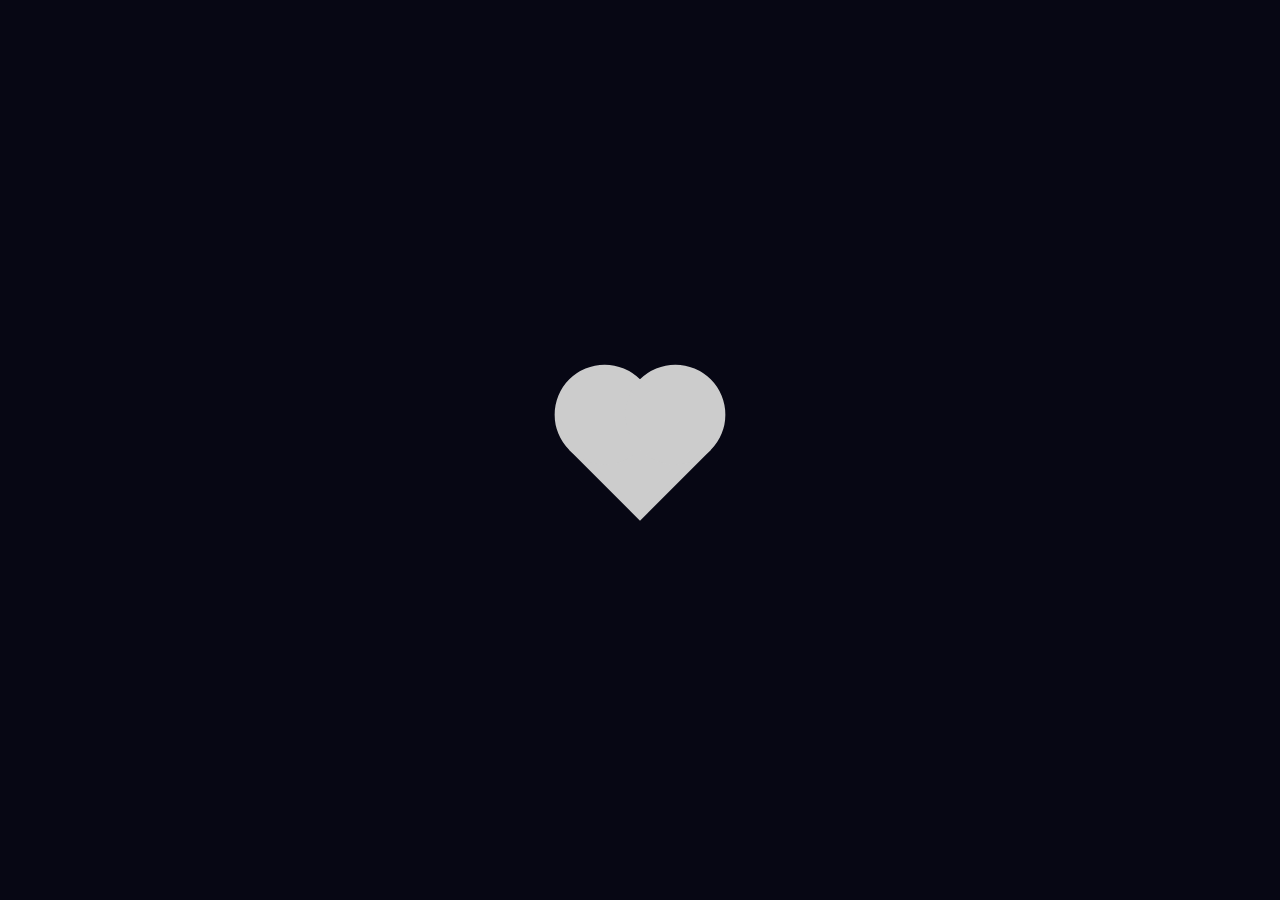
<file: 14. Heart/index.html>
<html lang="en">
  <head>
    <meta charset="UTF-8" />
    <meta http-equiv="X-UA-Compatible" content="IE=edge" />
    <meta name="viewport" content="width=device-width, initial-scale=1.0" />
    <title>Heart</title>
    <link rel="stylesheet" href="style.css" />
  </head>
  <body>
    <div class="gray-heart"></div>
    <div class="red-heart"></div>

    <script src="app.js"></script>
  </body>
</html>
</file>
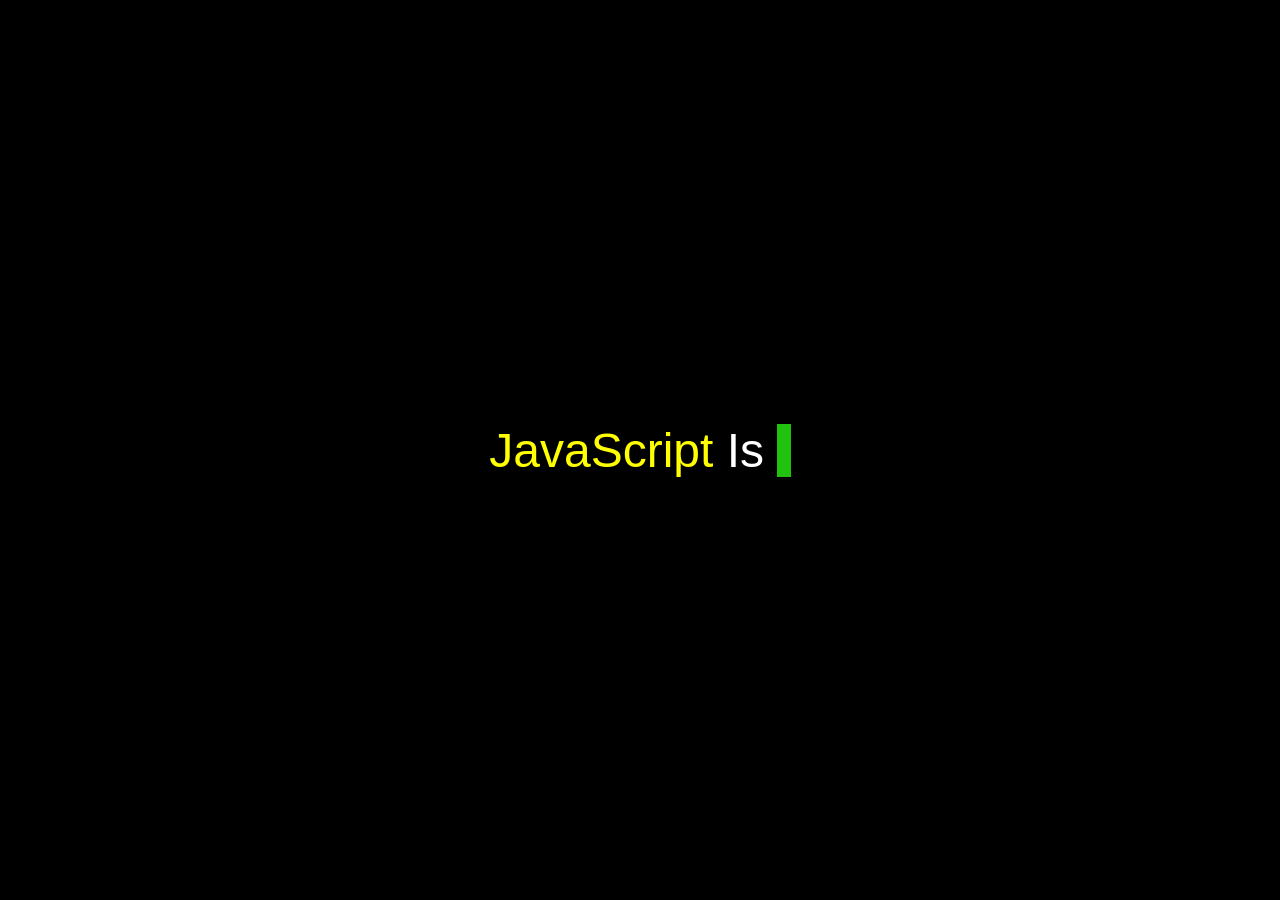
<file: 16. Auto Text/index.html>
<html lang="en">
  <head>
    <meta charset="UTF-8" />
    <meta http-equiv="X-UA-Compatible" content="IE=edge" />
    <meta name="viewport" content="width=device-width, initial-scale=1.0" />
    <title>Auto Text</title>
    <link rel="stylesheet" href="style.css" />
  </head>
  <body>
    <p>
      <span class="js">JavaScript</span> Is <span class="typed-text"></span>
      <span class="cursor">&nbsp;</span>
    </p>

    <script src="app.js"></script>
  </body>
</html>
</file>
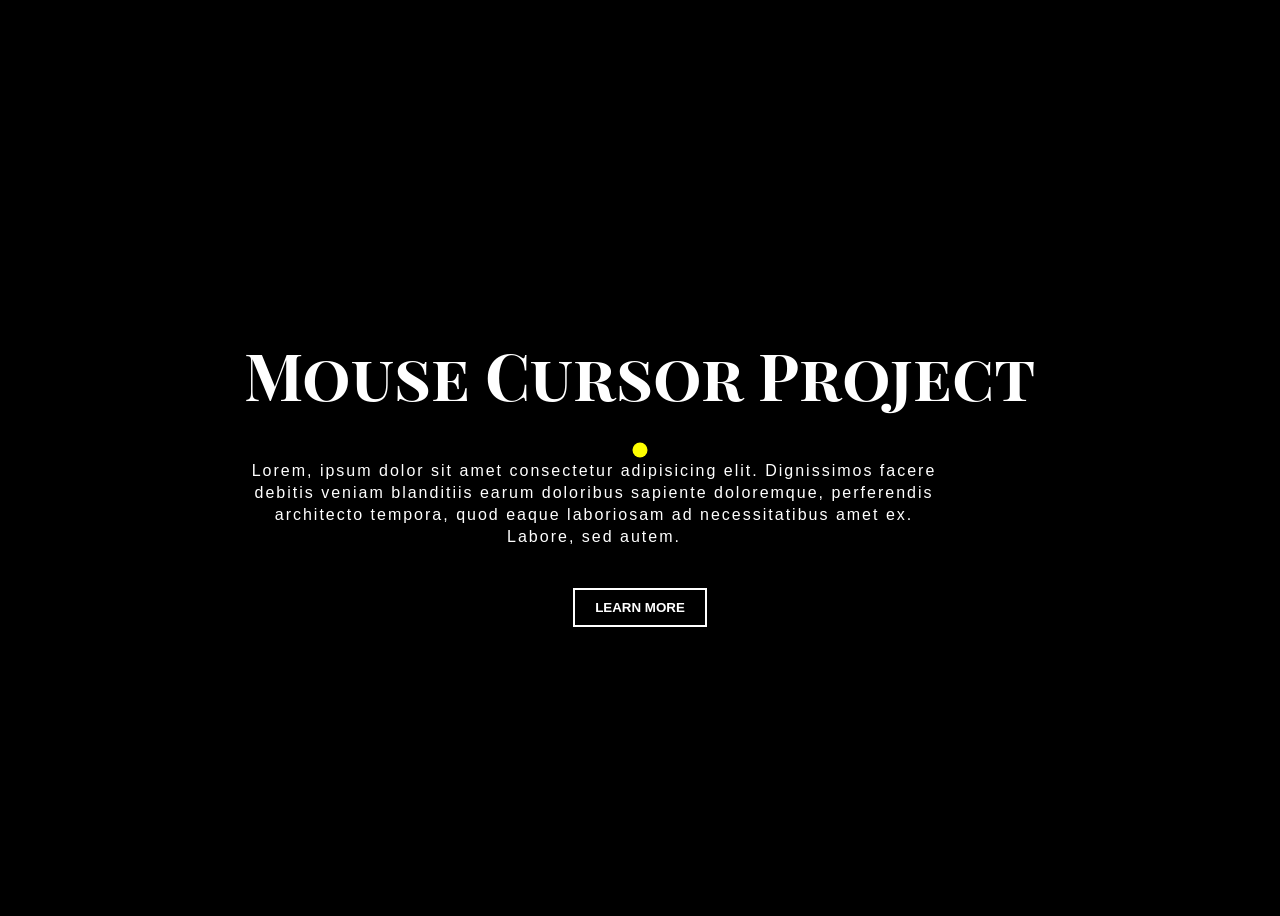
<file: 17. Cursor/index.html>
<html lang="en">
  <head>
    <meta charset="UTF-8" />
    <meta http-equiv="X-UA-Compatible" content="IE=edge" />
    <meta name="viewport" content="width=device-width, initial-scale=1.0" />
    <title>Cursor</title>
    <link rel="stylesheet" href="style.css" />
  </head>
  <body>
    <div class="cursor"></div>
    <div class="container">
      <h1>Mouse Cursor Project</h1>
      <p>
        Lorem, ipsum dolor sit amet consectetur adipisicing elit. Dignissimos
        facere debitis veniam blanditiis earum doloribus sapiente doloremque,
        perferendis architecto tempora, quod eaque laboriosam ad necessitatibus
        amet ex. Labore, sed autem.
      </p>
      <button>Learn More</button>
    </div>

    <script src="app.js"></script>
  </body>
</html>
</file>
<file: 03. Custom Scrollbar/style.css>
* {
  padding: 0;
  margin: 0;
  box-sizing: border-box;
  font-family: sans-serif;
}

body {
  background: crimson;
}

.card {
  width: 700px;
  background: #ccc;
  padding: 20px;
  margin: 20px;
  font-family: sans-serif;
  line-height: 28px;
}

/* Scrollbar */
::-webkit-scrollbar {
  background-color: transparent;
  width: 10px;
}

::-webkit-scrollbar-thumb {
  background: linear-gradient(#21d4fd, #b721ff);
  border-radius: 100px;
}
</file>
<file: 09. Tooltip/style.css>
* {
  padding: 0;
  margin: 0;
  box-sizing: border-box;
}

body {
  width: 100%;
  height: 100vh;
  display: flex;
  justify-content: center;
  align-items: center;
  background: linear-gradient(#8bc6ec, #9599e2);
  font-family: sans-serif;
}

#container {
  position: relative;
  padding: 7px;
  font-size: 25px;
  font-weight: bold;
  cursor: pointer;
}

#tooltip-content {
  position: absolute;
  left: 50%;
  top: 0;
  transform: translateX(-50%);
  background: #000;
  color: #fff;
  white-space: nowrap;
  padding: 10px 15px;
  border-radius: 7px;
  visibility: hidden;
  opacity: 0;
  transition: opacity 0.5s ease;
}

#tooltip-content::before {
  content: "";
  position: absolute;
  left: 50%;
  top: 100%;
  transform: translateX(-50%);
  border: 15px solid;
  border-color: #000 #0000 #0000 #0000;
}

#container:hover #tooltip-content {
  top: -130%;
  visibility: visible;
  opacity: 1;
}
</file>
<file: 10. Accordion/style.css>
* {
  padding: 0;
  margin: 0;
  box-sizing: border-box;
}

body {
  background: crimson;
  font-family: sans-serif;
}

#accordion {
  margin: 100px auto;
  width: 600px;
}

#accordion li {
  list-style: none;
  width: 100%;
  margin-bottom: 10px;
  background: #fff;
  padding: 10px;
}

#accordion li label {
  padding: 10px;
  display: flex;
  justify-content: space-between;
  align-items: center;
  font-size: 18px;
  font-weight: 500;
  color: dodgerblue;
  cursor: pointer;
}

#accordion li label span {
  transform: rotate(90deg);
  font-size: 22px;
  color: dodgerblue;
}

#accordion label + input[type="radio"] {
  display: none;
}

#accordion .content {
  padding: 0 10px;
  line-height: 26px;
  max-height: 0;
  overflow: hidden;
  transition: max-height 0.5s;
}

#accordion label + input[type="radio"]:checked + .content {
  max-height: 400px;
}
</file>
<file: 11. Scrollbar/style.css>
body {
  display: flex;
  justify-content: center;
  align-items: center;
  font-family: sans-serif;
  color: #fff;
}

.scroll-container {
  background: rgb(7, 7, 7);
  width: 25rem;
  padding: 30px;
}

.scroll-div {
  width: 400px;
  height: 500px;
  background: rgb(7, 7, 7);
  overflow: hidden;
  overflow-y: scroll;
}

.scroll-object {
  padding: 20px;
}
</file>
<file: 13. Page Scroll Indicator/style.css>
* {
  margin: 0;
  padding: 0;
}

body {
  height: 100vh;
  font-family: sans-serif;
  background: #000;
  color: #fff;
}

.content {
  padding: 4rem;
}

section {
  border: 2px solid white;
  margin: 20px 0;
  padding: 20px;
}

section h1 {
  margin: 10px 0;
}

.scroll-indicator {
  height: 5px;
  width: calc(100% - 6em);
  position: fixed;
  top: 10px;
  left: 3em;
  border-radius: 3px;
}

.scroll-indicator .progress {
  height: 100%;
  width: 0;
  border-radius: 3px;
  /* https://www.grabient.com/ */
  background: linear-gradient(30deg, #21d4fd, #b721ff);
  transition: width 0.1s;
}
</file>
<file: 14. Heart/style.css>
* {
  box-sizing: border-box;
  margin: 0;
  padding: 0;
}

:root {
  --main-color: #dc143c;
}

body {
  display: flex;
  justify-content: center;
  align-items: center;
  height: 100vh;
  background: rgb(7, 7, 20);
}

/* gray-heart */
.gray-heart {
  background: #ccc;
  display: flex;
  justify-content: center;
  align-items: center;
  width: 100px;
  height: 100px;
  position: relative;
  top: 0;
  transform: rotate(-45deg);
}

.gray-heart:before,
.gray-heart:after {
  content: "";
  background: #ccc;
  border-radius: 50%;
  height: 100px;
  width: 100px;
  position: absolute;
}

.gray-heart:before {
  top: -50px;
  left: 0;
}

.gray-heart:after {
  left: 50px;
  top: 0;
}

/* red-heart */
.red-heart {
  background: var(--main-color);
  display: flex;
  justify-content: center;
  align-items: center;
  height: 100px;
  width: 100px;
  transform: rotate(-45deg);
  position: absolute;
  visibility: hidden;
}

.red-heart:before,
.red-heart:after {
  content: "";
  background: var(--main-color);
  border-radius: 50%;
  width: 100px;
  height: 100px;
  position: absolute;
}

.red-heart:before {
  top: -50px;
  left: 0;
}

.red-heart:after {
  left: 50px;
  top: 0;
}

.red-heart.animation {
  animation: pop 0.9s linear;
  visibility: visible;
}

.red-heart.fill-color {
  background: var(--main-color);
}

@keyframes pop {
  100% {
    transform: scale(1.7) rotate(-45deg);
    opacity: 0;
  }
}
</file>
<file: 16. Auto Text/style.css>
* {
  padding: 0;
  margin: 0;
  box-sizing: border-box;
}

body {
  display: flex;
  justify-content: center;
  align-items: center;
  height: 100vh;
  font-family: sans-serif;
  background: #000;
  color: #fff;
}

p {
  font-size: 3rem;
}

.js {
  color: yellow;
}

.typed-text {
  color: #20c20e;
}

.cursor {
  background: #20c20e;
}
</file>
<file: 17. Cursor/style.css>
@import url("https://fonts.googleapis.com/css2?family=Playfair+Display+SC:wght@700&display=swap");

body {
  height: 100vh;
  background: #000;
  display: flex;
  flex-direction: column;
  justify-content: center;
  align-items: center;
}

.container {
  text-align: center;
  margin: 0 auto;
}

h1 {
  color: #fff;
  font-size: 4rem;
  font-family: "Playfair Display SC", serif;
}

p {
  color: #fff;
  max-width: 700px;
  font-family: sans-serif;
  letter-spacing: 2px;
  line-height: 22px;
  margin-bottom: 40px;
}

button {
  padding: 0;
  margin: 0;
  border: transparent;
  background: transparent;
  color: #fff;
  border: 2px solid white;
  padding: 10px 20px;
  font-weight: bold;
  text-transform: uppercase;
  cursor: pointer;
}

/* JavaScript */
div.cursor {
  position: absolute;
  top: 50%;
  left: 50%;
  width: 15px;
  height: 15px;
  background: yellow;
  border-radius: 50%;
  transform: translate(-50%, -50%);
}
</file>
